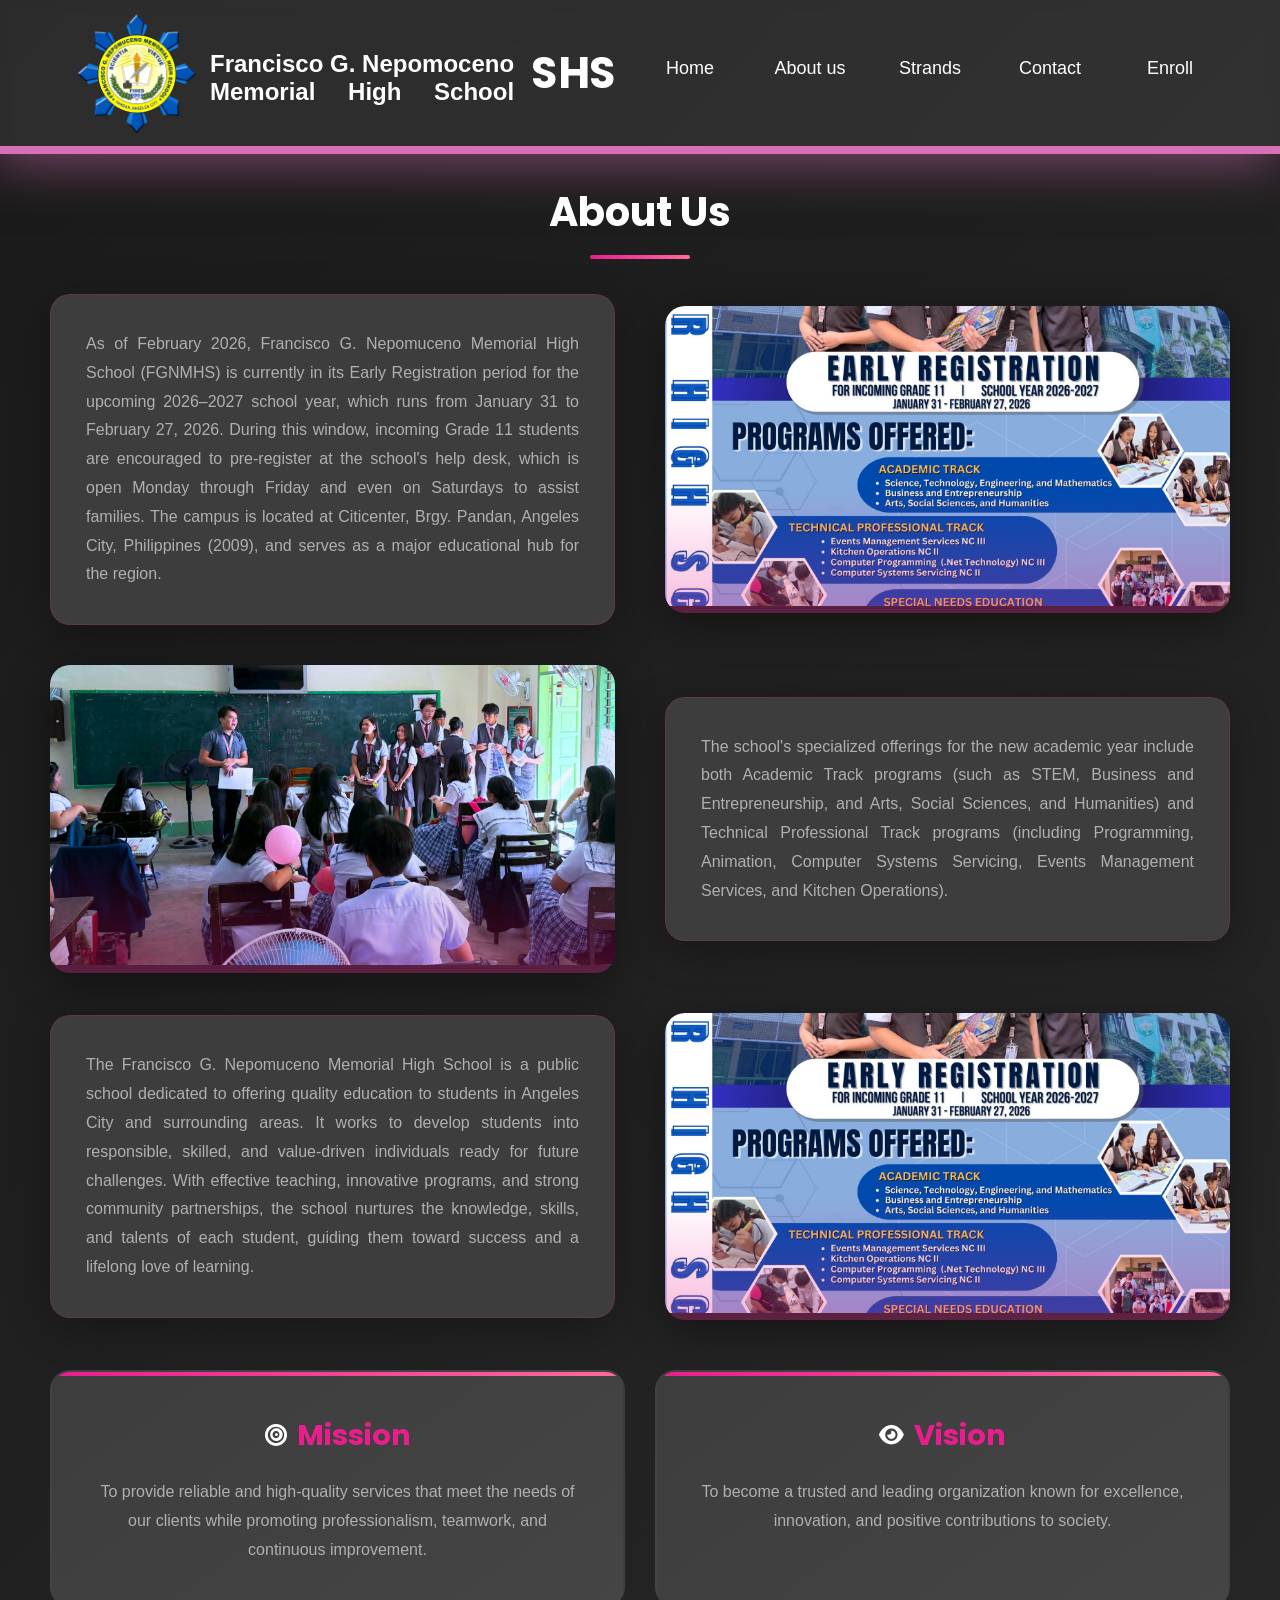
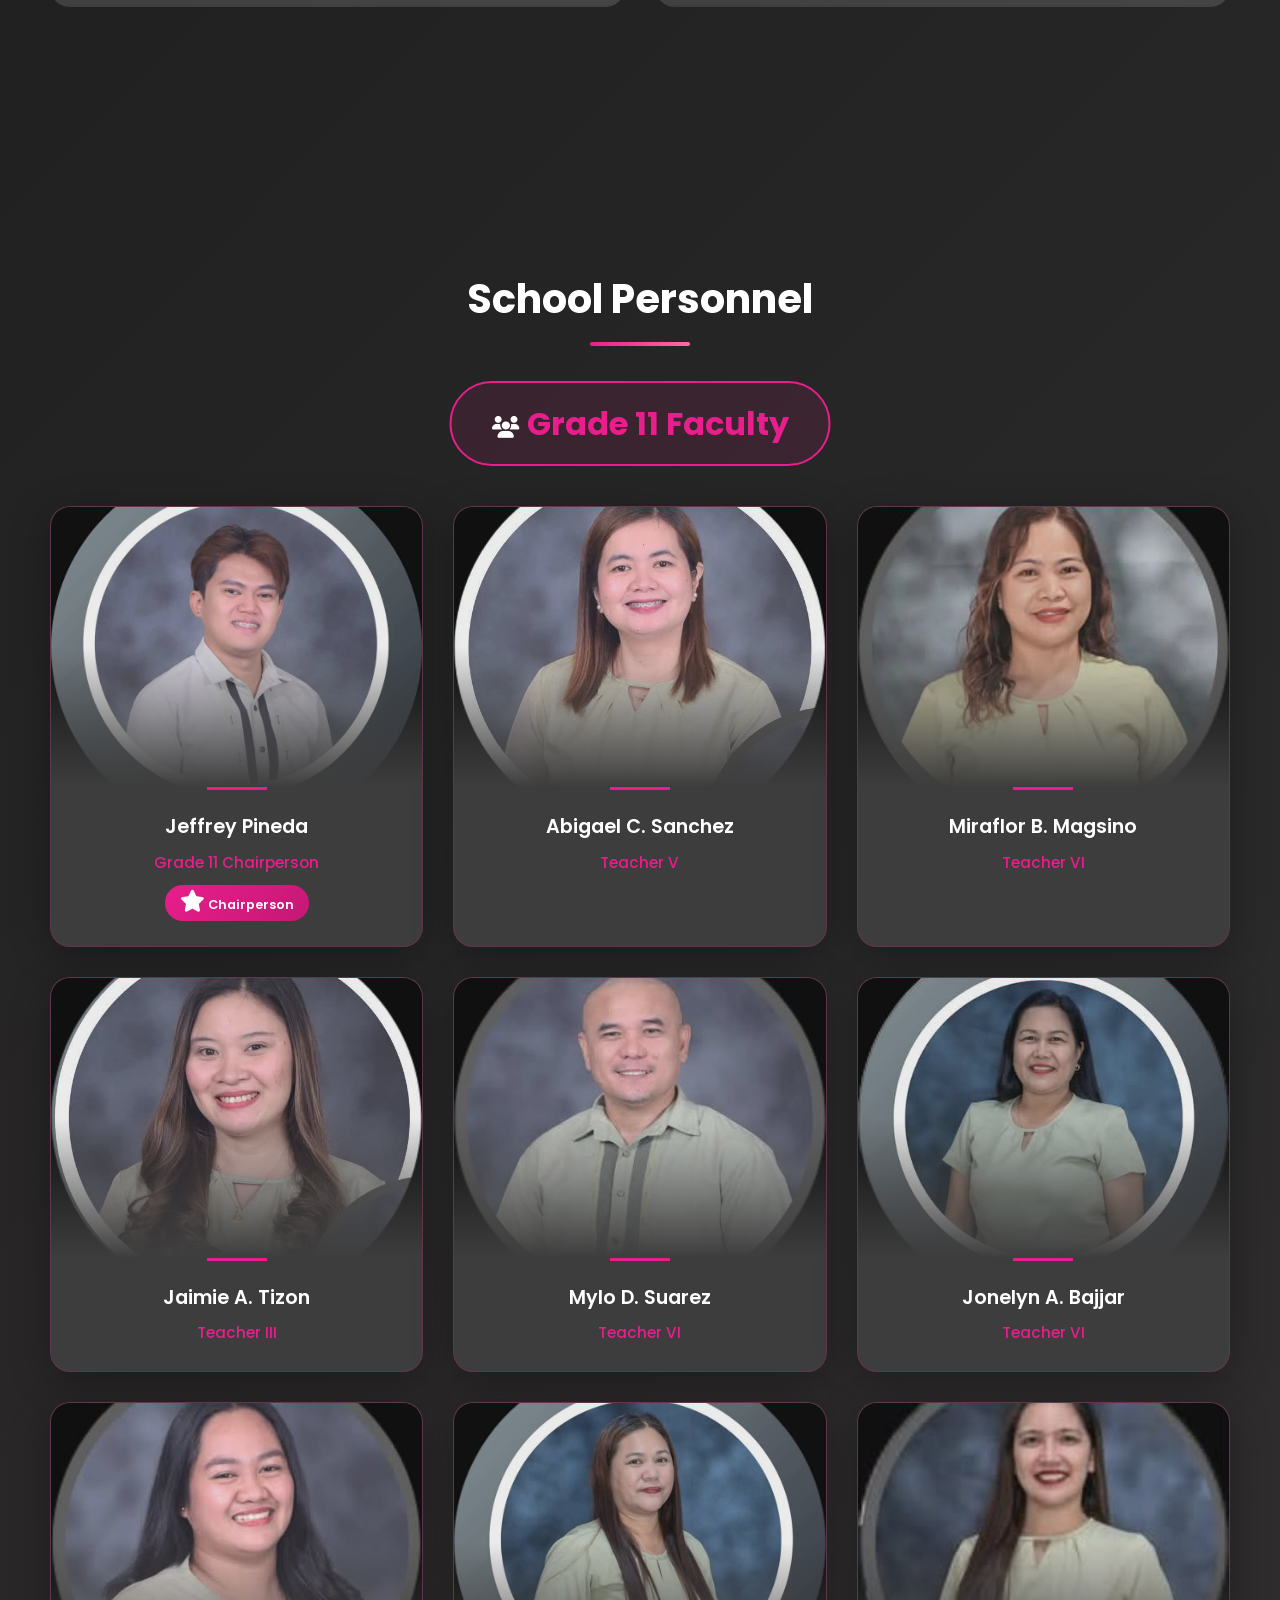
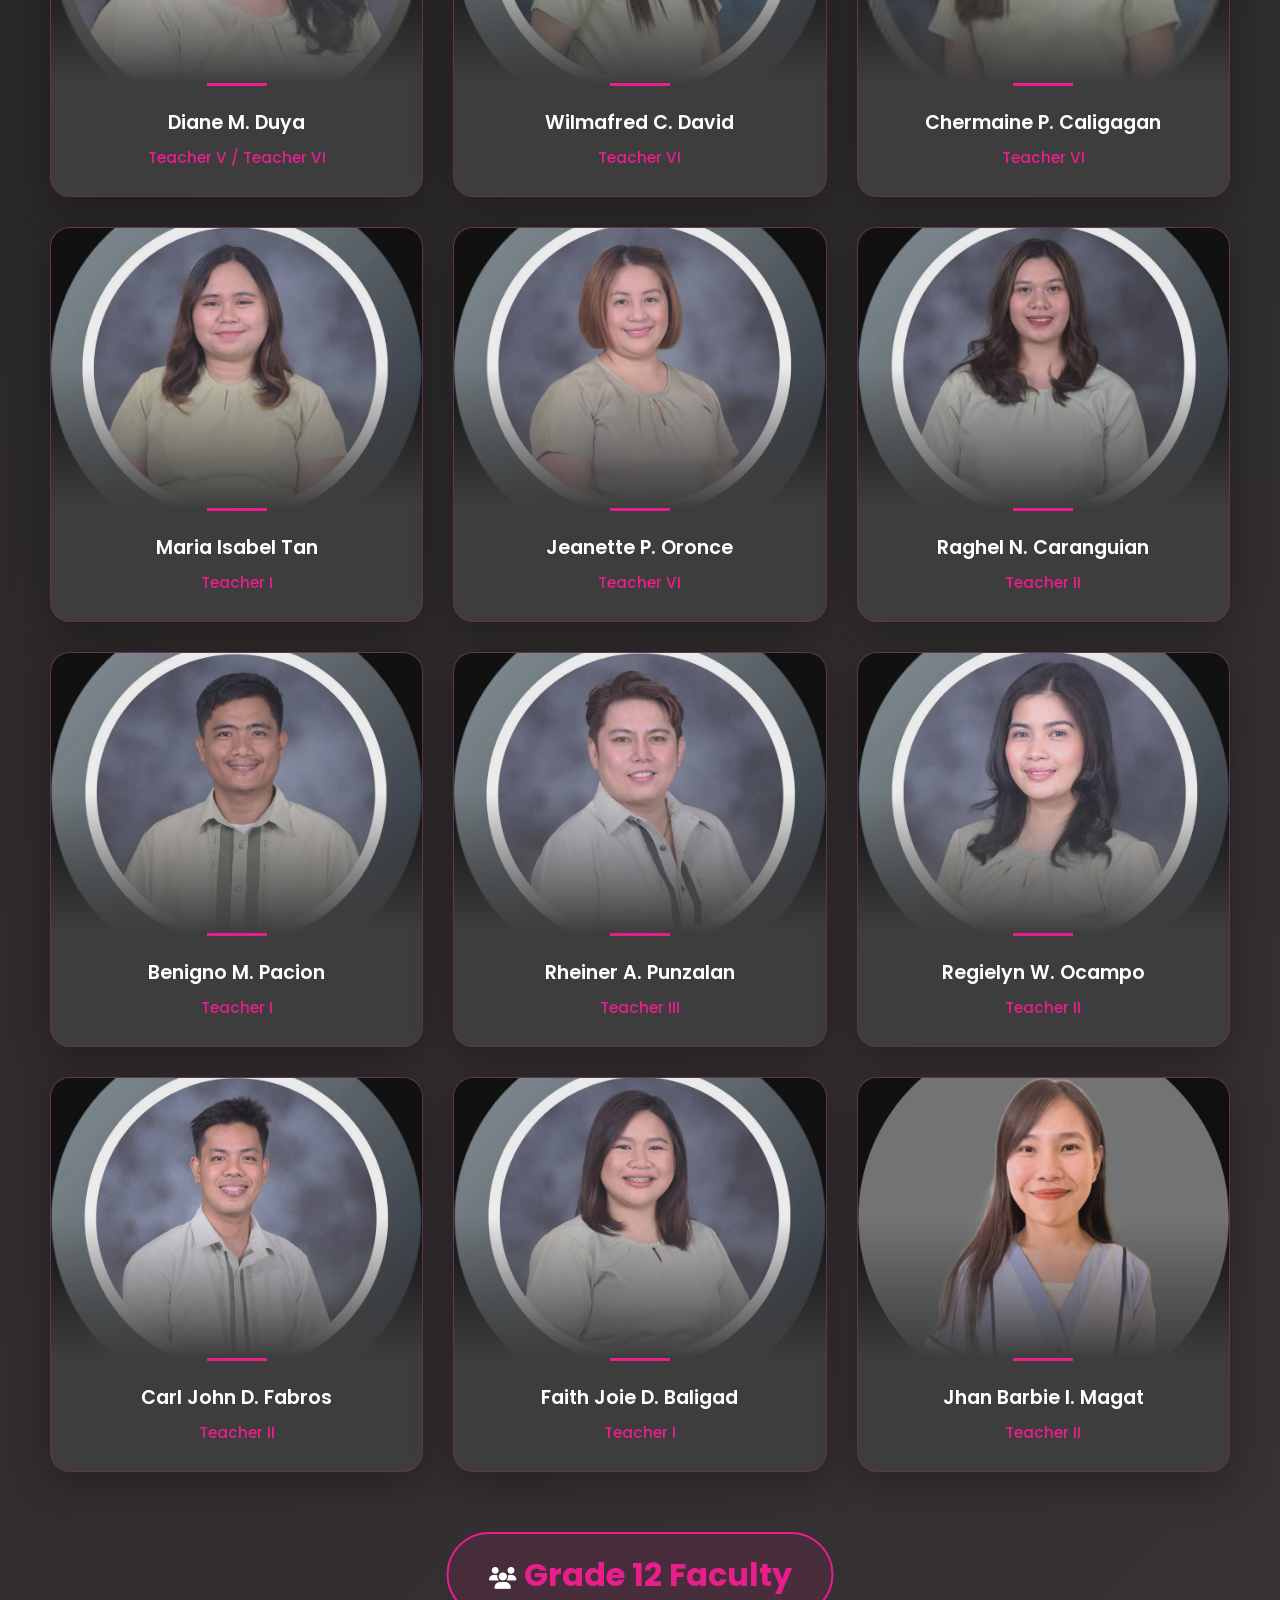
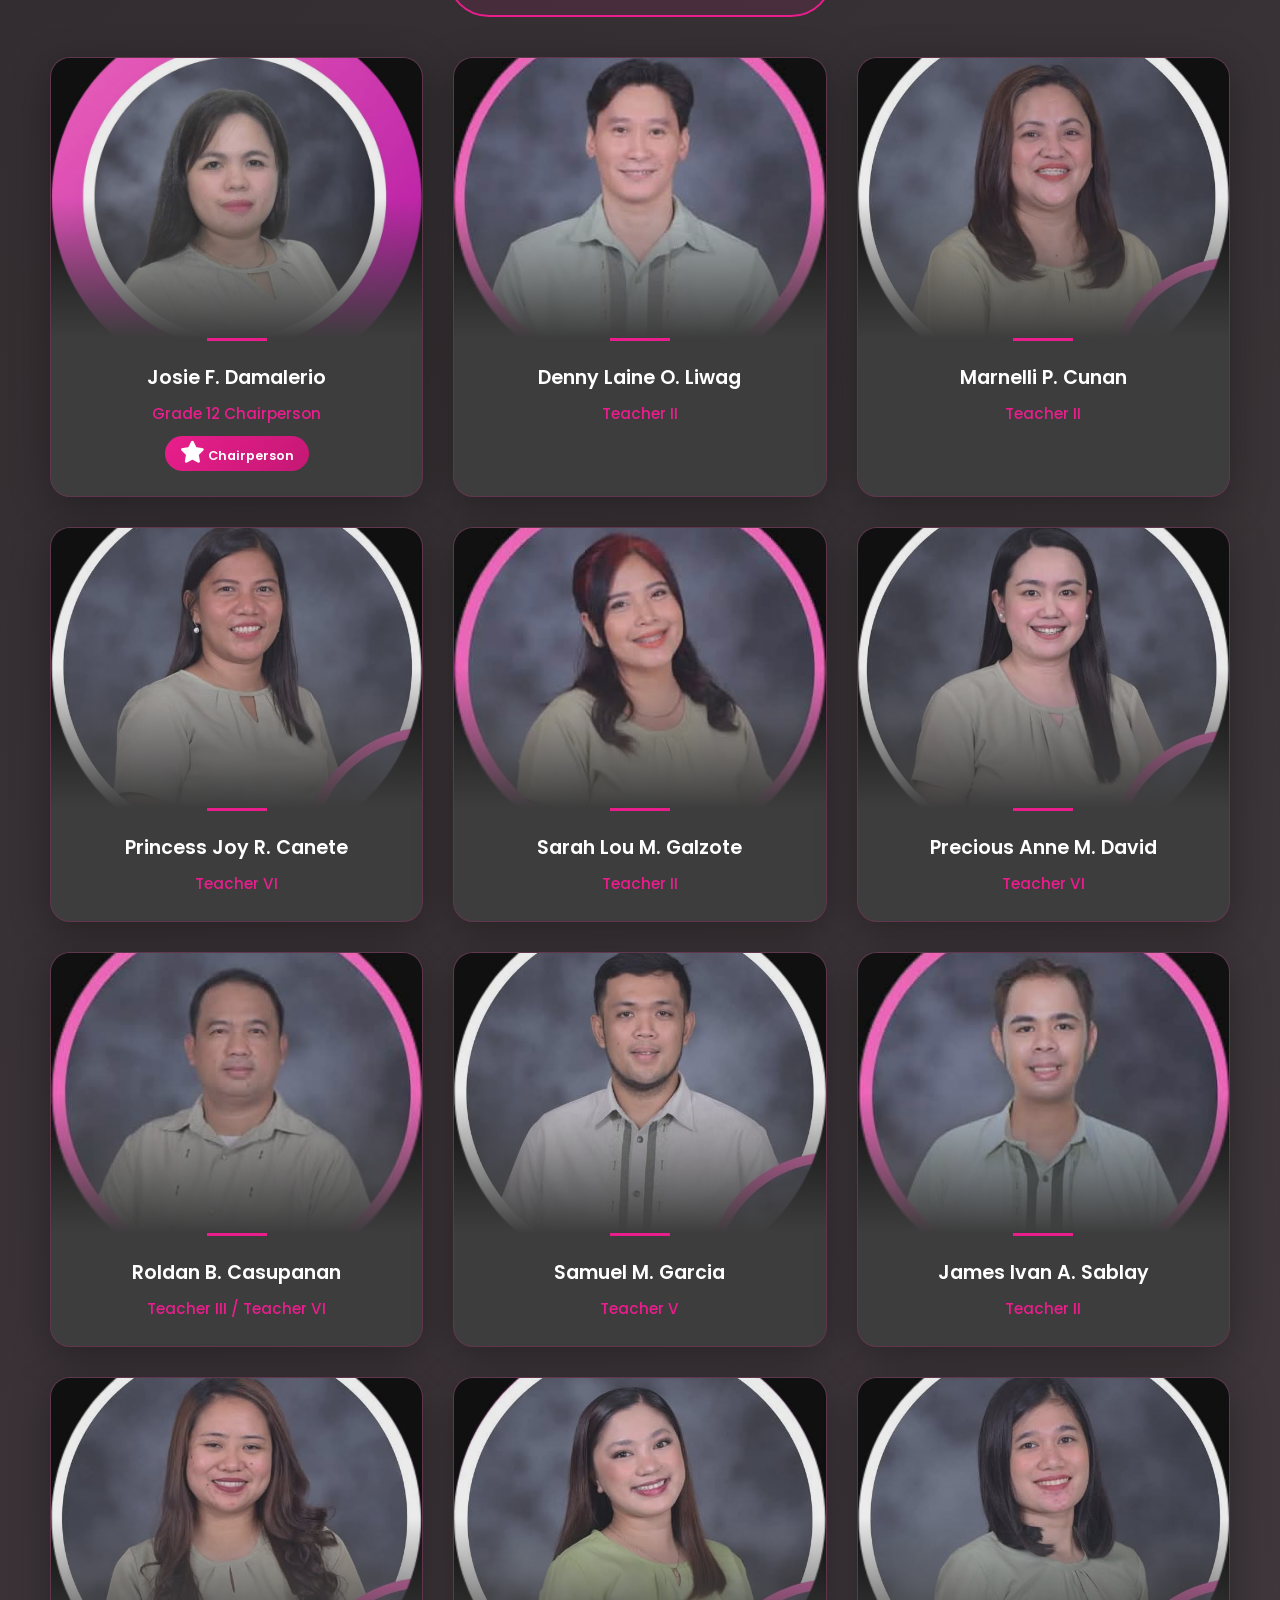
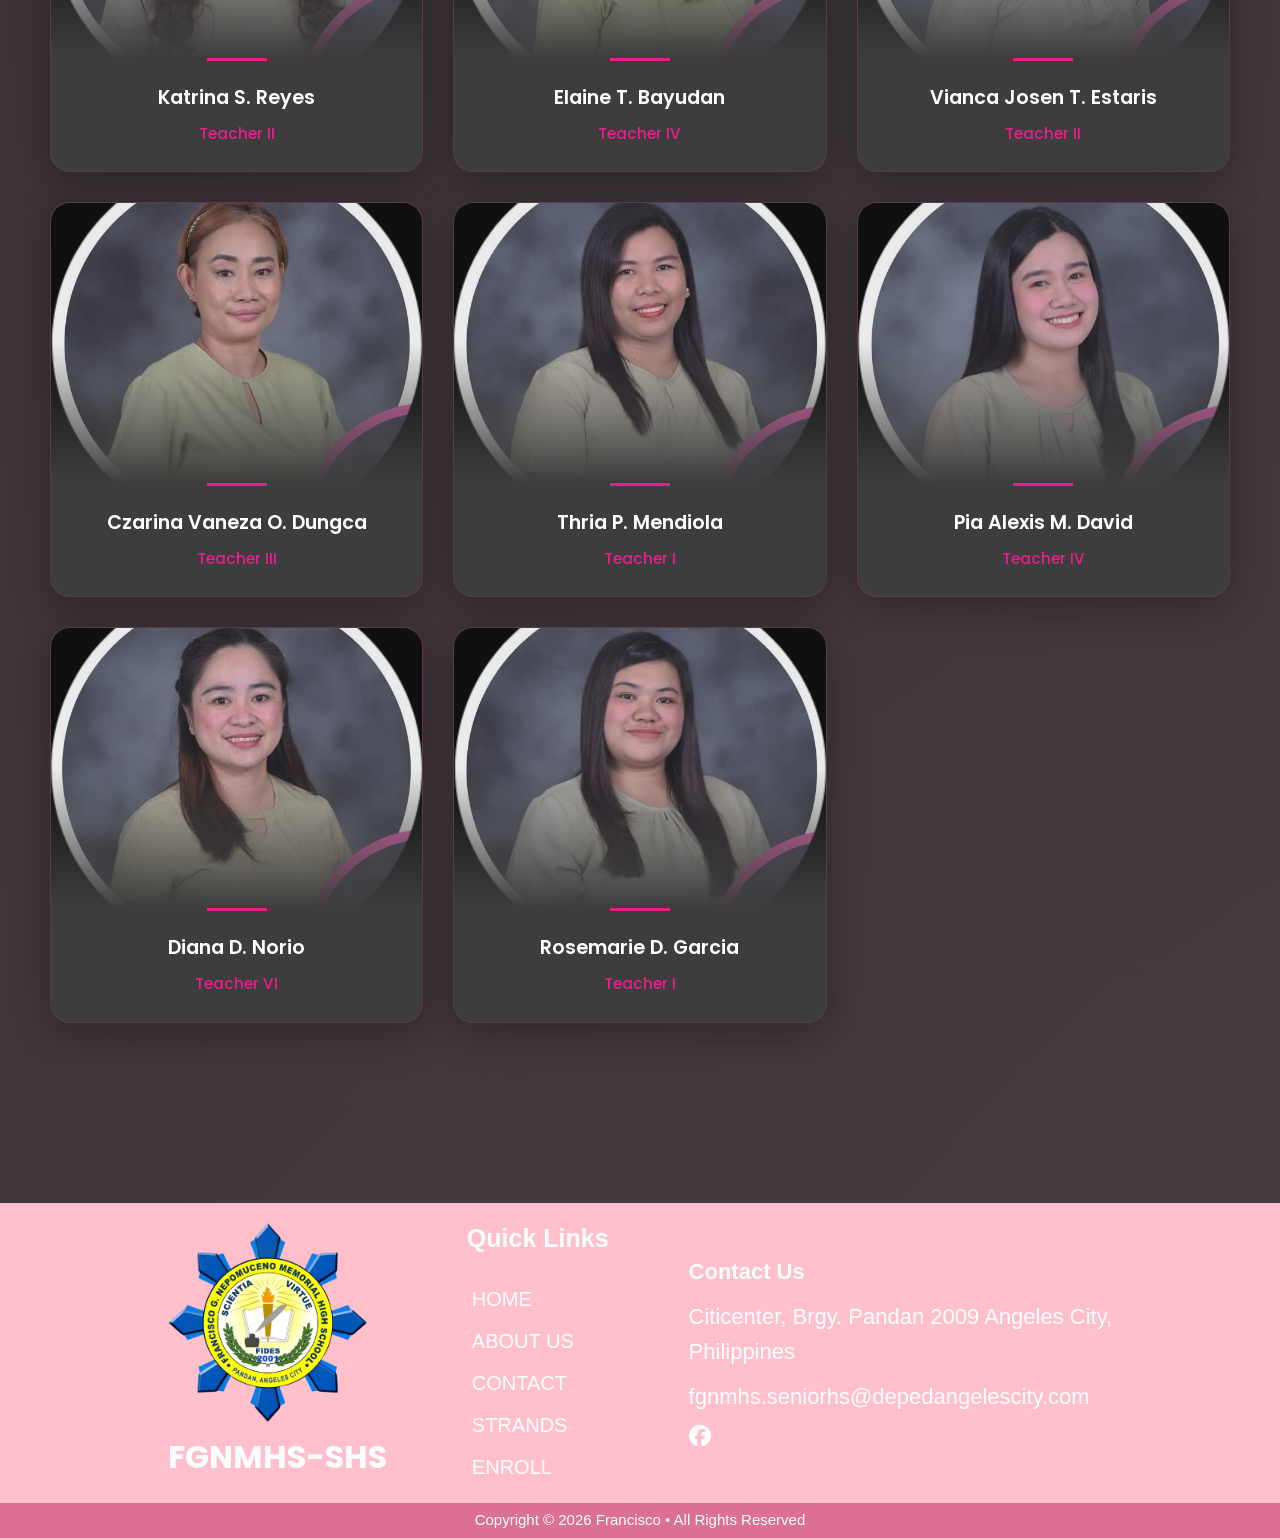
<file: nav, branch/about_us.html>
<!DOCTYPE html>
<html lang="en">
<head>
    <meta charset="UTF-8">
    <meta name="viewport" content="width=device-width, initial-scale=1.0">
    <title>About Us - Francisco G. Nepomuceno Memorial High School</title>
    <link href="https://fonts.googleapis.com/css2?family=Poppins:wght@300;400;500;600;700&display=swap" rel="stylesheet">
    <link rel="stylesheet" href="https://cdnjs.cloudflare.com/ajax/libs/font-awesome/6.4.0/css/all.min.css">
    <style>
        :root {
            --primary-pink: #E91E8C;
            --dark-pink: #C41874;
            --light-pink: #FF6B9D;
            --dark-bg: #2D2D2D;
            --darker-bg: #1A1A1A;
            --card-bg: #3D3D3D;
            --text-white: #FFFFFF;
            --text-gray: #B0B0B0;
            --accent-glow: rgba(233, 30, 140, 0.3);
        }

        * {
            margin: 0;
            padding: 0;
            box-sizing: border-box;
        }

        body {
            font-family: 'Poppins', sans-serif;
            background: linear-gradient(135deg, var(--darker-bg) 0%, var(--dark-bg) 50%, #3D3D3D 100%);
            color: var(--text-white);
            min-height: 100vh;
            line-height: 1.6;
        }

        /*nav bar*/

#logo{
    position: relative;
    height: 120px;
    top:10px;
    left: 60px;
    margin: 17px;
    z-index: 100;
}

a{
    color:white;
    text-decoration: none;
}

nav{
    justify-content: space-between;
    z-index: 100;
    align-items: center;
    position: fixed;
    top: -10px;
    display: flex;
    height: 164px;
    width: 100%;
    background-color: rgba(128, 128, 128, 0.179);
    backdrop-filter: blur(5px);
    border-bottom: 8px solid rgb(216, 112, 183);
    box-shadow: -5px 7px 50px rgba(216, 112, 183, 0.534) ;
    transition: backdrop-filter ease-in-out 0.3s ,background-color ease-in-out 0.5s ,transform ease-in-out 0.3s, top 0.3s ease-in-out, box-shadow ease-in-out 0.5s;
}

nav:hover{
    background-color: rgba(128, 128, 128, 0.688);
    backdrop-filter: blur(10px);
    transform: scale(1.01);
    top: 0px;
    box-shadow: -5px 30px 50px rgb(216, 112, 183) ;
}

#school{
    color: rgb(255, 255, 255);
    text-align: justify;
    text-align-last: justify;
    font-family: Arial, Helvetica, sans-serif;
    font-size: x-large;
    position: absolute;
    top: 60px;
    left: 210px;
    line-height: normal;
}

nav h1{
    position: absolute;
    scale: 1.8;
    top: 65px;
    left: 550px;
}

#choices ul{
  width: 800px;
  height: 50px;
  display: flex;
  list-style-type: none;
  padding:0;                
  margin-right: -50px;          
  align-items: center;       
  justify-content: center;   
  gap: 10px;     
  float: right;            
}

#choices ul li{
    position: relative;
    align-items: center;
    display: flex;
    justify-content: center;
    height: 50%;
    width: 110px;
    padding: 10px 15px;
    font-size: 18px;
    font-family:Arial, Helvetica, sans-serif ;
    color: white;
    transition: transform 0.3s ease-in-out;
    cursor: pointer;
}

#choices ul li:hover{
    transform: scale(1.1);
}

#choices ul li::after{
    content: "";
    position: absolute;
    bottom: 0px;
    height: 3px;
    width: 100%;
    left: 0;
    background-color: rgb(216, 112, 183);
    transition: 0.3s;
    transition-timing-function: easy-in-out;
    transform: scaleX(0)
}
#choices ul li:hover::after
{
    transform: scaleX(1)}

    
        /* Main Content */
        .container {
            max-width: 1400px;
            margin: 0 auto;
            padding: 60px 50px;
        }

        /* Section Styling */
        .section {
            margin-bottom: 80px;
            margin-top: 120px;
        }

        .section-title {
            text-align: center;
            font-size: 2.5rem;
            margin-bottom: 50px;
            position: relative;
            display: inline-block;
            width: 100%;
        }

        .section-title::after {
            content: '';
            position: absolute;
            bottom: -15px;
            left: 50%;
            transform: translateX(-50%);
            width: 100px;
            height: 4px;
            background: linear-gradient(90deg, var(--primary-pink), var(--light-pink));
            border-radius: 2px;
        }

        /* About Content */
        .about-content {
            display: grid;
            grid-template-columns: 1fr 1fr;
            gap: 50px;
            align-items: center;
            margin-bottom: 40px;
        }

        .about-text {
            background: var(--card-bg);
            padding: 35px;
            border-radius: 20px;
            box-shadow: 0 10px 40px rgba(0, 0, 0, 0.3);
            border: 1px solid rgba(233, 30, 140, 0.2);
            transition: transform 0.3s ease, box-shadow 0.3s ease;
        }

        .about-text:hover {
            transform: translateY(-5px);
            box-shadow: 0 15px 50px rgba(233, 30, 140, 0.2);
        }

        .about-text p {
            color: var(--text-gray);
            font-size: 1rem;
            line-height: 1.8;
            text-align: justify;
        }

        .about-image {
            position: relative;
            overflow: hidden;
            border-radius: 20px;
            box-shadow: 0 10px 40px rgba(0, 0, 0, 0.4);
        }

        .about-image img {
            width: 100%;
            height: 300px;
            object-fit: cover;
            transition: transform 0.5s ease;
        }

        .about-image:hover img {
            transform: scale(1.05);
        }

        .about-image::after {
            content: '';
            position: absolute;
            top: 0;
            left: 0;
            right: 0;
            bottom: 0;
            background: linear-gradient(to bottom, transparent 60%, rgba(233, 30, 140, 0.3));
            pointer-events: none;
        }

        /* Mission & Vision Cards */
        .mission-vision {
            display: grid;
            grid-template-columns: 1fr 1fr;
            gap: 30px;
            margin-top: 50px;
        }

        .mv-card {
            background: linear-gradient(145deg, var(--card-bg), #454545);
            padding: 40px;
            border-radius: 20px;
            text-align: center;
            border: 2px solid transparent;
            transition: all 0.4s ease;
            position: relative;
            overflow: hidden;
        }

        .mv-card::before {
            content: '';
            position: absolute;
            top: 0;
            left: 0;
            width: 100%;
            height: 4px;
            background: linear-gradient(90deg, var(--primary-pink), var(--light-pink));
        }

        .mv-card:hover {
            border-color: var(--primary-pink);
            transform: translateY(-10px);
            box-shadow: 0 20px 60px var(--accent-glow);
        }

        .mv-card h3 {
            font-size: 1.8rem;
            color: var(--primary-pink);
            margin-bottom: 20px;
            display: flex;
            align-items: center;
            justify-content: center;
            gap: 10px;
        }

        .mv-card p {
            color: var(--text-gray);
            font-size: 1rem;
            line-height: 1.8;
        }

        /* School Personnel Section */
        .personnel-section {
            background: linear-gradient(180deg, transparent 0%, rgba(233, 30, 140, 0.05) 100%);
            padding: 60px 0;
        }

        .grade-section {
            margin-bottom: 60px;
        }

        .grade-title {
            text-align: center;
            font-size: 2rem;
            color: var(--primary-pink);
            margin-bottom: 40px;
            padding: 15px 40px;
            background: rgba(233, 30, 140, 0.1);
            border-radius: 50px;
            display: inline-block;
            left: 50%;
            transform: translateX(-50%);
            position: relative;
            border: 2px solid var(--primary-pink);
        }

        .personnel-grid {
            display: grid;
            grid-template-columns: repeat(auto-fill, minmax(280px, 1fr));
            gap: 30px;
        }

        .personnel-card {
            background: var(--card-bg);
            border-radius: 20px;
            overflow: hidden;
            box-shadow: 0 10px 40px rgba(0, 0, 0, 0.3);
            transition: all 0.4s ease;
            border: 1px solid rgba(233, 30, 140, 0.2);
        }

        .personnel-card:hover {
            transform: translateY(-10px) scale(1.02);
            box-shadow: 0 20px 60px var(--accent-glow);
            border-color: var(--primary-pink);
        }

        .personnel-image {
            position: relative;
            overflow: hidden;
            height: 280px;
        }

        .personnel-image img {
            width: 100%;
            height: 100%;
            object-fit: cover;
            transition: transform 0.5s ease;
        }

        .personnel-card:hover .personnel-image img {
            transform: scale(1.1);
        }

        .personnel-image::after {
            content: '';
            position: absolute;
            bottom: 0;
            left: 0;
            right: 0;
            height: 50%;
            background: linear-gradient(to top, var(--card-bg), transparent);
        }

        .personnel-info {
            padding: 25px;
            text-align: center;
            position: relative;
        }

        .personnel-info::before {
            content: '';
            position: absolute;
            top: 0;
            left: 50%;
            transform: translateX(-50%);
            width: 60px;
            height: 3px;
            background: var(--primary-pink);
        }

        .personnel-name {
            font-size: 1.2rem;
            font-weight: 600;
            margin-bottom: 8px;
            color: var(--text-white);
        }

        .personnel-position {
            font-size: 0.95rem;
            color: var(--primary-pink);
            font-weight: 500;
        }

        .chairperson-badge {
            display: inline-block;
            background: linear-gradient(135deg, var(--primary-pink), var(--dark-pink));
            color: white;
            padding: 5px 15px;
            border-radius: 20px;
            font-size: 0.8rem;
            margin-top: 10px;
            font-weight: 600;
        }

/*footer*/

#QL a{
    font-size: 20px;
    padding: 5px;
    font-family: Arial, Helvetica, sans-serif;
    color: white;
} 

#QL H3{
    font-size: 25px;
    padding-bottom: 20px;
    font-family: Arial, Helvetica, sans-serif;
    color: white;
}

#CU h3, i, p{
    font-size: 22px;
    color: white;
    font-family: Arial, Helvetica, sans-serif;
}

#CU{
    display:flex;
    flex-direction: column;
    gap:10px;
}

#bottom_header{
    background-color: pink;
    width: 100%;
    height: 300px;
    position: relative;
    top: 0px;
    display: flex;
    align-items:center ;
    justify-content: center ;
    gap: 80px;
}

#bottom_header img{
    width: 200px;
}

#QL{
    display: flex;
    flex-direction: column;
}

#end{
    display: flex;
    position: relative;
    top:0px;
    align-items: center;
    justify-content: center;
    background-color: palevioletred;
    height: 35px;
}

#end p{
     font-size:15px ;
}

        /* Scroll Animation */
        .fade-in {
            opacity: 0;
            transform: translateY(30px);
            transition: opacity 0.6s ease, transform 0.6s ease;
        }

        .fade-in.visible {
            opacity: 1;
            transform: translateY(0);
        }

        /* Responsive */
        @media (max-width: 1024px) {
            .about-content {
                grid-template-columns: 1fr;
            }
            
            .mission-vision {
                grid-template-columns: 1fr;
            }
            
            .footer-content {
                grid-template-columns: 1fr 1fr;
            }
        }

        @media (max-width: 768px) {
            nav {
                padding: 15px 20px;
            }
            
            .nav-links {
                display: none;
            }
            
            .container {
                padding: 40px 20px;
            }
            
            .hero-banner h1 {
                font-size: 1.8rem;
            }
            
            .section-title {
                font-size: 1.8rem;
            }
            
            .personnel-grid {
                grid-template-columns: 1fr;
            }
            
            .footer-content {
                grid-template-columns: 1fr;
                text-align: center;
            }
        }
    </style>
</head>
<body>
    <!-- Navigation -->
    <nav id="navbar">
       <div>
      <a href="mainpage.html">
        <img id="logo" src="img-video/logo.png" alt="logo">
        <h2 id="school">Francisco G. Nepomoceno<br>Memorial High School</h2>
        <h1>SHS</h1>
       </div>
       </a>
        <div id="choices">
         <ul>
            <li><a href="mainpage.html">Home</a></li>
            <li><a href="about_us.html">About us</a></li>
            <li><a href="STRANDS.HTML">Strands</a></li>
            <li><a href="contacts.html">Contact</a></li>
            <li><a href="enrollment.html">Enroll</a></li>
         </ul>
        </div>
       </nav>

    <!-- About Us Section -->
    <section class="section" id="about">
        <div class="container">
            <h2 class="section-title fade-in">About Us</h2>
            
            <div class="about-content fade-in">
                <div class="about-text">
                    <p>
                        As of February 2026, Francisco G. Nepomuceno Memorial High School (FGNMHS) is currently in its Early Registration period for the upcoming 2026–2027 school year, which runs from January 31 to February 27, 2026. During this window, incoming Grade 11 students are encouraged to pre-register at the school's help desk, which is open Monday through Friday and even on Saturdays to assist families. The campus is located at Citicenter, Brgy. Pandan, Angeles City, Philippines (2009), and serves as a major educational hub for the region.
                    </p>
                </div>
                <div class="about-image">
                    <img src="images/thirdimg.jpg" alt="School Campus">
                </div>
            </div>

            <div class="about-content fade-in">
                <div class="about-image">
                    <img src="images/first img.jpg" alt="School Activities">
                </div>
                <div class="about-text">
                    <p>
                        The school's specialized offerings for the new academic year include both Academic Track programs (such as STEM, Business and Entrepreneurship, and Arts, Social Sciences, and Humanities) and Technical Professional Track programs (including Programming, Animation, Computer Systems Servicing, Events Management Services, and Kitchen Operations).
                    </p>
                </div>
            </div>

            <div class="about-content fade-in">
                <div class="about-text">
                    <p>
                        The Francisco G. Nepomuceno Memorial High School is a public school dedicated to offering quality education to students in Angeles City and surrounding areas. It works to develop students into responsible, skilled, and value-driven individuals ready for future challenges. With effective teaching, innovative programs, and strong community partnerships, the school nurtures the knowledge, skills, and talents of each student, guiding them toward success and a lifelong love of learning.
                    </p>
                </div>
                <div class="about-image">
                    <img src="images/thirdimg.jpg" alt="School Building">
                </div>
            </div>

            <!-- Mission & Vision -->
            <div class="mission-vision fade-in">
                <div class="mv-card">
                    <h3><i class="fas fa-bullseye"></i> Mission</h3>
                    <p>To provide reliable and high-quality services that meet the needs of our clients while promoting professionalism, teamwork, and continuous improvement.</p>
                </div>
                <div class="mv-card">
                    <h3><i class="fas fa-eye"></i> Vision</h3>
                    <p>To become a trusted and leading organization known for excellence, innovation, and positive contributions to society.</p>
                </div>
            </div>
        </div>
    </section>

    <!-- School Personnel Section -->
    <section class="personnel-section" id="personnel">
        <div class="container">
            <h2 class="section-title fade-in">School Personnel</h2>
            
            <!-- Grade 11 -->
            <div class="grade-section fade-in">
                <h3 class="grade-title"><i class="fas fa-users"></i> Grade 11 Faculty</h3>
                <div class="personnel-grid">
                    <div class="personnel-card">
                        <div class="personnel-image">
                            <img src="images/sirjeff.jpg" alt="Jeffrey Pineda">
                        </div>
                        <div class="personnel-info">
                            <div class="personnel-name">Jeffrey Pineda</div>
                            <div class="personnel-position">Grade 11 Chairperson</div>
                            <span class="chairperson-badge"><i class="fas fa-star"></i> Chairperson</span>
                        </div>
                    </div>

                    <div class="personnel-card">
                        <div class="personnel-image">
                            <img src="images/maamabi.jpg" alt="Abigael C. Sanchez">
                        </div>
                        <div class="personnel-info">
                            <div class="personnel-name">Abigael C. Sanchez</div>
                            <div class="personnel-position">Teacher V</div>
                        </div>
                    </div>

                    <div class="personnel-card">
                        <div class="personnel-image">
                            <img src="images/mamtree.jpg" alt="Miraflor B. Magsino">
                        </div>
                        <div class="personnel-info">
                            <div class="personnel-name">Miraflor B. Magsino</div>
                            <div class="personnel-position">Teacher VI</div>
                        </div>
                    </div>

                    <div class="personnel-card">
                        <div class="personnel-image">
                            <img src="images/maampor.jpg" alt="Jaimie A. Tizon">
                        </div>
                        <div class="personnel-info">
                            <div class="personnel-name">Jaimie A. Tizon</div>
                            <div class="personnel-position">Teacher III</div>
                        </div>
                    </div>

                    <div class="personnel-card">
                        <div class="personnel-image">
                            <img src="images/sirmylo.jpg" alt="Mylo D. Suarez">
                        </div>
                        <div class="personnel-info">
                            <div class="personnel-name">Mylo D. Suarez</div>
                            <div class="personnel-position">Teacher VI</div>
                        </div>
                    </div>

                    <div class="personnel-card">
                        <div class="personnel-image">
                            <img src="images/maamjony.jpg" alt="Jonelyn A. Bajjar">
                        </div>
                        <div class="personnel-info">
                            <div class="personnel-name">Jonelyn A. Bajjar</div>
                            <div class="personnel-position">Teacher VI</div>
                        </div>
                    </div>

                    <div class="personnel-card">
                        <div class="personnel-image">
                            <img src="images/Maamduya.jpg" alt="Diane M. Duya">
                        </div>
                        <div class="personnel-info">
                            <div class="personnel-name">Diane M. Duya</div>
                            <div class="personnel-position">Teacher V / Teacher VI</div>
                        </div>
                    </div>

                    <div class="personnel-card">
                        <div class="personnel-image">
                            <img src="images/maamh.jpg" alt="Wilmafred C. David">
                        </div>
                        <div class="personnel-info">
                            <div class="personnel-name">Wilmafred C. David</div>
                            <div class="personnel-position">Teacher VI</div>
                        </div>
                    </div>

                    <div class="personnel-card">
                        <div class="personnel-image">
                            <img src="images/maamche.jpg" alt="Chermaine P. Caligagan">
                        </div>
                        <div class="personnel-info">
                            <div class="personnel-name">Chermaine P. Caligagan</div>
                            <div class="personnel-position">Teacher VI</div>
                        </div>
                    </div>

                    <div class="personnel-card">
                        <div class="personnel-image">
                            <img src="images/mamsned.jpg" alt="Maria Isabel Tan">
                        </div>
                        <div class="personnel-info">
                            <div class="personnel-name">Maria Isabel Tan</div>
                            <div class="personnel-position">Teacher I</div>
                        </div>
                    </div>

                    <div class="personnel-card">
                        <div class="personnel-image">
                            <img src="images/maamoronce.jpg" alt="Jeanette P. Oronce">
                        </div>
                        <div class="personnel-info">
                            <div class="personnel-name">Jeanette P. Oronce</div>
                            <div class="personnel-position">Teacher VI</div>
                        </div>
                    </div>

                    <div class="personnel-card">
                        <div class="personnel-image">
                            <img src="images/maamraghel.jpg" alt="Raghel N. Caranguian">
                        </div>
                        <div class="personnel-info">
                            <div class="personnel-name">Raghel N. Caranguian</div>
                            <div class="personnel-position">Teacher II</div>
                        </div>
                    </div>

                    <div class="personnel-card">
                        <div class="personnel-image">
                            <img src="images/sirben.jpg" alt="Benigno M. Pacion">
                        </div>
                        <div class="personnel-info">
                            <div class="personnel-name">Benigno M. Pacion</div>
                            <div class="personnel-position">Teacher I</div>
                        </div>
                    </div>

                    <div class="personnel-card">
                        <div class="personnel-image">
                            <img src="images/sirreign.jpg" alt="Rheiner A. Punzalan">
                        </div>
                        <div class="personnel-info">
                            <div class="personnel-name">Rheiner A. Punzalan</div>
                            <div class="personnel-position">Teacher III</div>
                        </div>
                    </div>

                    <div class="personnel-card">
                        <div class="personnel-image">
                            <img src="images/maamregs.jpg" alt="Regielyn W. Ocampo">
                        </div>
                        <div class="personnel-info">
                            <div class="personnel-name">Regielyn W. Ocampo</div>
                            <div class="personnel-position">Teacher II</div>
                        </div>
                    </div>

                    <div class="personnel-card">
                        <div class="personnel-image">
                            <img src="images/sircarl.jpg" alt="Carl John D. Fabros">
                        </div>
                        <div class="personnel-info">
                            <div class="personnel-name">Carl John D. Fabros</div>
                            <div class="personnel-position">Teacher II</div>
                        </div>
                    </div>

                    <div class="personnel-card">
                        <div class="personnel-image">
                            <img src="images/maaml.jpg" alt="Faith Joie D. Baligad">
                        </div>
                        <div class="personnel-info">
                            <div class="personnel-name">Faith Joie D. Baligad</div>
                            <div class="personnel-position">Teacher I</div>
                        </div>
                    </div>

                    <div class="personnel-card">
                        <div class="personnel-image">
                            <img src="images/maambarbs.jpg" alt="Jhan Barbie I. Magat">
                        </div>
                        <div class="personnel-info">
                            <div class="personnel-name">Jhan Barbie I. Magat</div>
                            <div class="personnel-position">Teacher II</div>
                        </div>
                    </div>
                </div>
            </div>

            <!-- Grade 12 -->
            <div class="grade-section fade-in">
                <h3 class="grade-title"><i class="fas fa-users"></i> Grade 12 Faculty</h3>
                <div class="personnel-grid">
                    <div class="personnel-card">
                        <div class="personnel-image">
                            <img src="images/three.jpg" alt="Josie F. Damalerio">
                        </div>
                        <div class="personnel-info">
                            <div class="personnel-name">Josie F. Damalerio</div>
                            <div class="personnel-position">Grade 12 Chairperson</div>
                            <span class="chairperson-badge"><i class="fas fa-star"></i> Chairperson</span>
                        </div>
                    </div>

                    <div class="personnel-card">
                        <div class="personnel-image">
                            <img src="images/two.jpg" alt="Denny Laine O. Liwag">
                        </div>
                        <div class="personnel-info">
                            <div class="personnel-name">Denny Laine O. Liwag</div>
                            <div class="personnel-position">Teacher II</div>
                        </div>
                    </div>

                    <div class="personnel-card">
                        <div class="personnel-image">
                            <img src="images/one.jpg" alt="Marnelli P. Cunan">
                        </div>
                        <div class="personnel-info">
                            <div class="personnel-name">Marnelli P. Cunan</div>
                            <div class="personnel-position">Teacher II</div>
                        </div>
                    </div>

                    <div class="personnel-card">
                        <div class="personnel-image">
                            <img src="images/four.jpg" alt="Princess Joy R. Canete">
                        </div>
                        <div class="personnel-info">
                            <div class="personnel-name">Princess Joy R. Canete</div>
                            <div class="personnel-position">Teacher VI</div>
                        </div>
                    </div>

                    <div class="personnel-card">
                        <div class="personnel-image">
                            <img src="images/five.jpg" alt="Sarah Lou M. Galzote">
                        </div>
                        <div class="personnel-info">
                            <div class="personnel-name">Sarah Lou M. Galzote</div>
                            <div class="personnel-position">Teacher II</div>
                        </div>
                    </div>

                    <div class="personnel-card">
                        <div class="personnel-image">
                            <img src="images/six.jpg" alt="Precious Anne M. David">
                        </div>
                        <div class="personnel-info">
                            <div class="personnel-name">Precious Anne M. David</div>
                            <div class="personnel-position">Teacher VI</div>
                        </div>
                    </div>

                    <div class="personnel-card">
                        <div class="personnel-image">
                            <img src="images/seven.jpg" alt="Roldan B. Casupanan">
                        </div>
                        <div class="personnel-info">
                            <div class="personnel-name">Roldan B. Casupanan</div>
                            <div class="personnel-position">Teacher III / Teacher VI</div>
                        </div>
                    </div>

                    <div class="personnel-card">
                        <div class="personnel-image">
                            <img src="images/eight.jpg" alt="Samuel M. Garcia">
                        </div>
                        <div class="personnel-info">
                            <div class="personnel-name">Samuel M. Garcia</div>
                            <div class="personnel-position">Teacher V</div>
                        </div>
                    </div>

                    <div class="personnel-card">
                        <div class="personnel-image">
                            <img src="images/nine.jpg" alt="James Ivan A. Sablay">
                        </div>
                        <div class="personnel-info">
                            <div class="personnel-name">James Ivan A. Sablay</div>
                            <div class="personnel-position">Teacher II</div>
                        </div>
                    </div>

                    <div class="personnel-card">
                        <div class="personnel-image">
                            <img src="images/ten.jpg" alt="Katrina S. Reyes">
                        </div>
                        <div class="personnel-info">
                            <div class="personnel-name">Katrina S. Reyes</div>
                            <div class="personnel-position">Teacher II</div>
                        </div>
                    </div>

                    <div class="personnel-card">
                        <div class="personnel-image">
                            <img src="images/eleven.jpg" alt="Elaine T. Bayudan">
                        </div>
                        <div class="personnel-info">
                            <div class="personnel-name">Elaine T. Bayudan</div>
                            <div class="personnel-position">Teacher IV</div>
                        </div>
                    </div>

                    <div class="personnel-card">
                        <div class="personnel-image">
                            <img src="images/twelve.jpg" alt="Vianca Josen T. Estaris">
                        </div>
                        <div class="personnel-info">
                            <div class="personnel-name">Vianca Josen T. Estaris</div>
                            <div class="personnel-position">Teacher II</div>
                        </div>
                    </div>

                    <div class="personnel-card">
                        <div class="personnel-image">
                            <img src="images/thirteen.jpg" alt="Czarina Vaneza O. Dungca">
                        </div>
                        <div class="personnel-info">
                            <div class="personnel-name">Czarina Vaneza O. Dungca</div>
                            <div class="personnel-position">Teacher III</div>
                        </div>
                    </div>

                    <div class="personnel-card">
                        <div class="personnel-image">
                            <img src="images/fourteen.jpg" alt="Thria P. Mendiola">
                        </div>
                        <div class="personnel-info">
                            <div class="personnel-name">Thria P. Mendiola</div>
                            <div class="personnel-position">Teacher I</div>
                        </div>
                    </div>

                    <div class="personnel-card">
                        <div class="personnel-image">
                            <img src="images/fifteen.jpg" alt="Pia Alexis M. David">
                        </div>
                        <div class="personnel-info">
                            <div class="personnel-name">Pia Alexis M. David</div>
                            <div class="personnel-position">Teacher IV</div>
                        </div>
                    </div>

                    <div class="personnel-card">
                        <div class="personnel-image">
                            <img src="images/sixteen.jpg" alt="Diana D. Norio">
                        </div>
                        <div class="personnel-info">
                            <div class="personnel-name">Diana D. Norio</div>
                            <div class="personnel-position">Teacher VI</div>
                        </div>
                    </div>

                    <div class="personnel-card">
                        <div class="personnel-image">
                            <img src="images/seventeen.jpg" alt="Rosemarie D. Garcia">
                        </div>
                        <div class="personnel-info">
                            <div class="personnel-name">Rosemarie D. Garcia</div>
                            <div class="personnel-position">Teacher I</div>
                        </div>
                    </div>
                </div>
            </div>
        </div>
    </section>

<footer>
<div id="bottom_header">
  <Div>
  <img src="img-video/logo.png">
  <H1>FGNMHS-SHS</H1>
  </Div>

  <div id="QL">
    <H3>Quick Links</h3>
    <a href="mainpage.html">HOME</a>
    <a href="about_us.html">ABOUT US</a>
    <a href="contacts.html">CONTACT</a>
    <a href="STRANDS.HTML">STRANDS</a>
    <a href="enrollment.html">ENROLL</a>
  </div>
  
  <div ID="CU">
    <H3>Contact Us</H3>
    <p>Citicenter, Brgy. Pandan 2009 Angeles City, <br>Philippines</p>
    <p>fgnmhs.seniorhs@depedangelescity.com</p>
    <div>
      <a href="https://www.facebook.com/shsfgnmhs">
      <i class="fa-brands fa-facebook"></i>
    </a>
    </div>
  </div>
</div>

<div id="end">
  <p>Copyright © 2026 Francisco • All Rights Reserved</p>
</div>
</footer>

    <script>
        // Scroll Animation
        const fadeElements = document.querySelectorAll('.fade-in');
        
        const observer = new IntersectionObserver((entries) => {
            entries.forEach(entry => {
                if (entry.isIntersecting) {
                    entry.target.classList.add('visible');
                }
            });
        }, { threshold: 0.1 });

        fadeElements.forEach(el => observer.observe(el));

        // Smooth Scroll
        document.querySelectorAll('a[href^="#"]').forEach(anchor => {
            anchor.addEventListener('click', function(e) {
                e.preventDefault();
                const target = document.querySelector(this.getAttribute('href'));
                if (target) {
                    target.scrollIntoView({ behavior: 'smooth', block: 'start' });
                }
            });
        });

    </script>
</body>
</html>
</file>
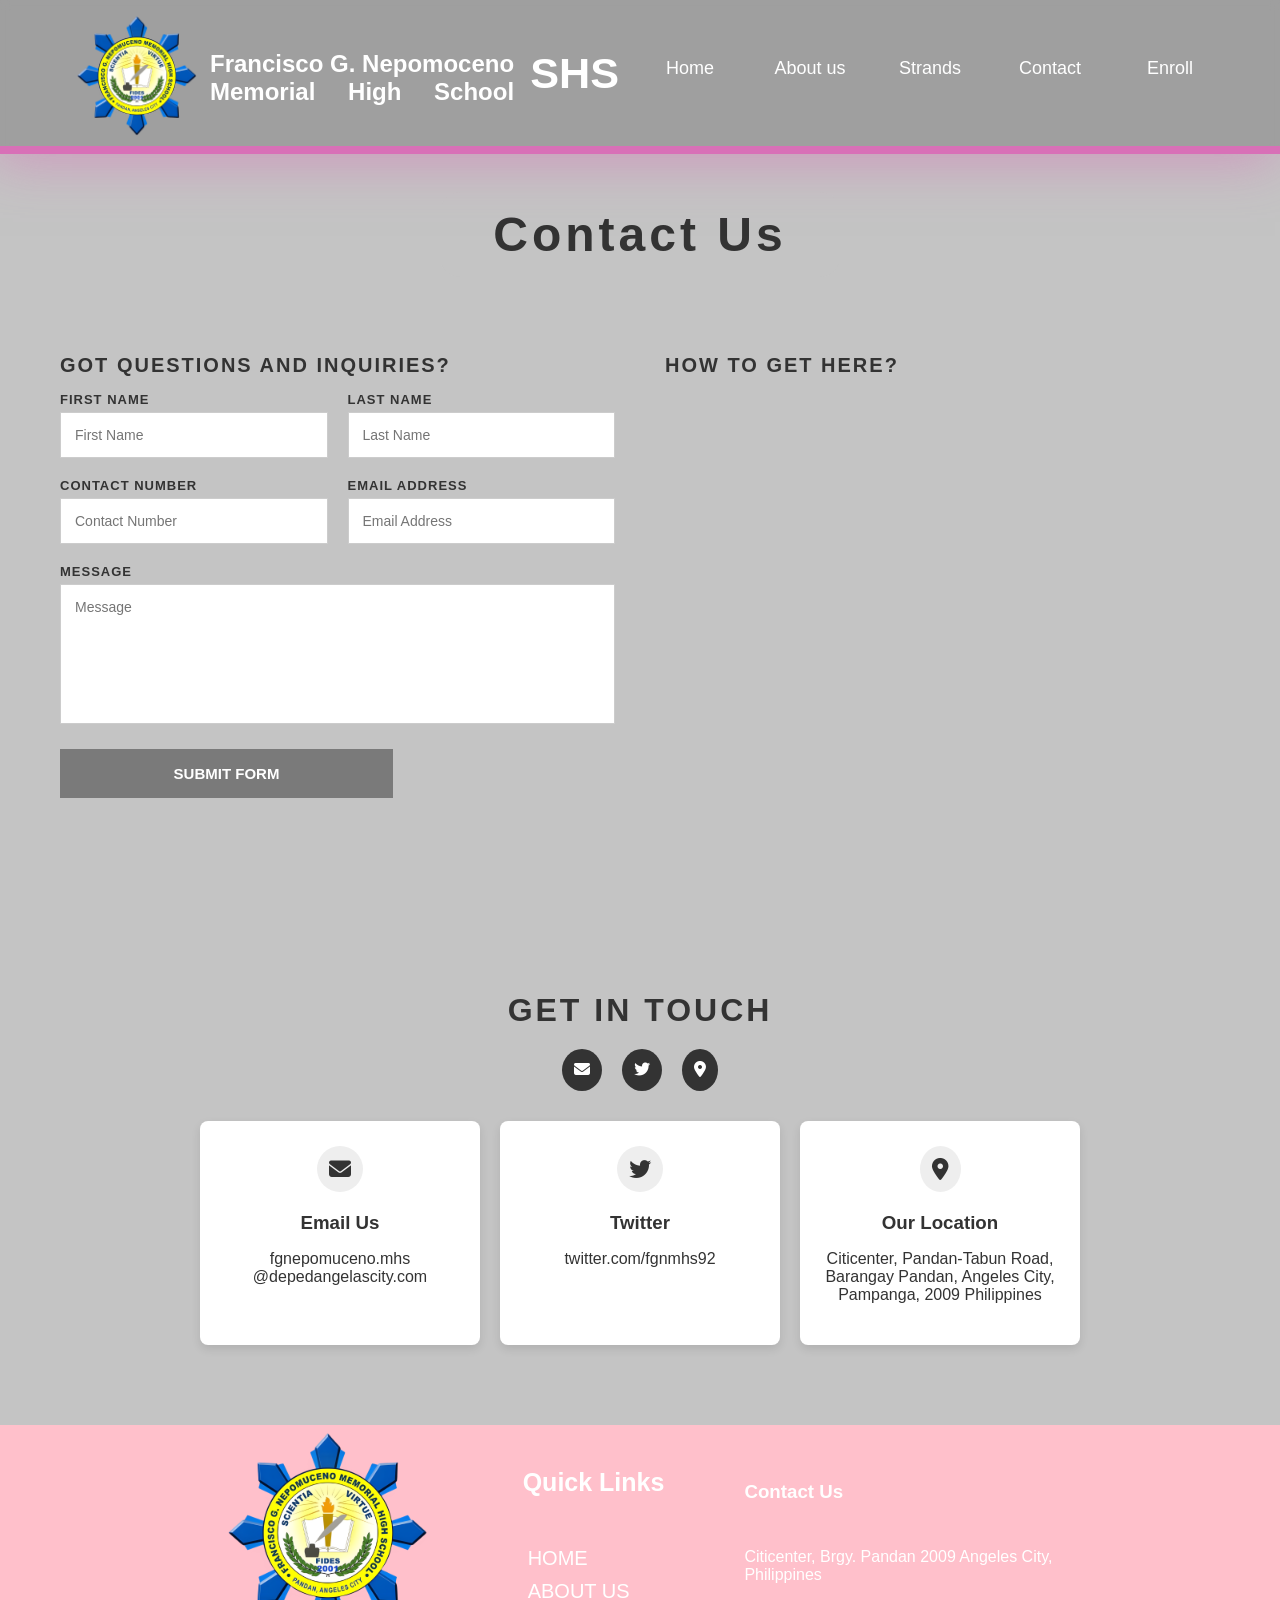
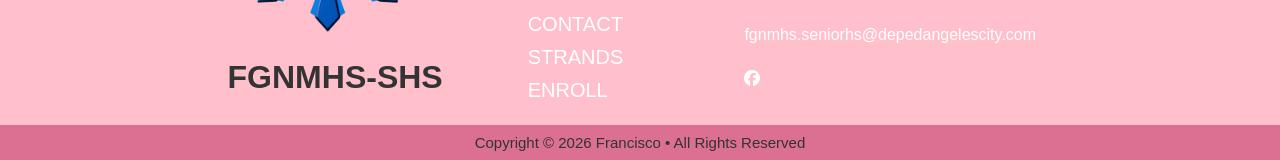
<file: nav, branch/contacts.html>
<!DOCTYPE html>
<html lang="en">
<head>
<title>Contact Us</title>

<link rel="stylesheet" href="https://cdnjs.cloudflare.com/ajax/libs/font-awesome/6.4.0/css/all.min.css">

<style>
#logo{
    position: relative;
    height: 120px;
    top:10px;
    left: 60px;
    margin: 17px;
    z-index: 100;
}

nav{
    justify-content: space-between;
    z-index: 100;
    align-items: center;
    position: fixed;
    top: -10px;
    display: flex;
    height: 164px;
    width: 100%;
    background-color: rgba(128, 128, 128, 0.553);
    backdrop-filter: blur(5px);
    border-bottom: 8px solid rgb(216, 112, 183);
    box-shadow: -5px 7px 50px rgba(216, 112, 183, 0.534) ;
    transition: backdrop-filter ease-in-out 0.3s ,background-color ease-in-out 0.5s ,transform ease-in-out 0.3s, top 0.3s ease-in-out, box-shadow ease-in-out 0.5s;
}

nav:hover{
    background-color: rgba(128, 128, 128, 0.688);
    backdrop-filter: blur(10px);
    transform: scale(1.01);
    top: 0px;
    box-shadow: -5px 30px 50px rgb(216, 112, 183) ;
}

#school{
    color: rgb(255, 255, 255);
    text-align: justify;
    text-align-last: justify;
    font-family: Arial, Helvetica, sans-serif;
    font-size: x-large;
    position: absolute;
    top: 40px;
    left: 210px;
}

nav h1{
    position: absolute;
    scale: 1.8;
    top: 50px;
    left: 550px;
}

#choices ul{
  width: 800px;
  height: 50px;
  display: flex;
  list-style-type: none;
  padding:0;                
  margin-right: -50px;          
  align-items: center;       
  justify-content: center;   
  gap: 10px;     
  float: right;            
}

#choices ul li{
    position: relative;
    align-items: center;
    display: flex;
    justify-content: center;
    height: 50%;
    width: 110px;
    padding: 10px 15px;
    font-size: 18px;
    font-family:Arial, Helvetica, sans-serif ;
    color: white;
    transition: transform 0.3s ease-in-out;
    cursor: pointer;
}

#choices ul li:hover{
    transform: scale(1.1);
}

#choices ul li::after{
    content: "";
    position: absolute;
    bottom: 0px;
    height: 3px;
    width: 100%;
    left: 0;
    top: 33px;
    background-color: rgb(216, 112, 183);
    transition: 0.3s;
    transition-timing-function: easy-in-out;
    transform: scaleX(0)
}
#choices ul li:hover::after
{
    transform: scaleX(1)}

a{
    color:white;
    text-decoration: none;
}

*{
    box-sizing:border-box;
    font-family: Arial, Helvetica, sans-serif;
}

body{
    margin:0;
    background:#c4c4c4;
    color:#333;
}

.section{
    max-width:1200px;
    margin:60px auto;
    padding:20px;
    margin-top: 140px;
    display: flex;
    flex-direction: column;
    align-items: center;

}

.section h1{
    width:400px;
    text-align:center;
    letter-spacing:4px;
    font-size:48px;
    padding: 15px;
    background-color: #c4c4c4;
    border-radius:20px ;
    margin-bottom:60px;
    position: relative;
}
.section h1::after{
content: '';
    position:absolute;
    height: 100%;
    width: 100%;
    border-radius: 20px;
    padding: 10px;
    top:50%;
    left: 50%;
    z-index: -1;
    background-image: conic-gradient(from var(--angle),rgb(204, 0, 255), rgb(255, 0, 221), rgb(255, 0, 187), rgb(204, 0, 255));
    animation: 3s spin linear infinite;
    translate:-50% -50%;
}

.contact-grid{
    display:grid;
    grid-template-columns:1fr 1fr;
    gap:50px;
    width: 100%;
}

.section h2{
    font-size:20px;
    letter-spacing:2px;
    margin-bottom:15px;
}

.form-row{
    display:grid;
    grid-template-columns:1fr 1fr;
    gap:20px;
    margin-bottom:20px;
}

.form-group{
    display:flex;
    flex-direction:column;
}

label{
    font-weight:bold;
    font-size:13px;
    margin-bottom:5px;
    letter-spacing:1px;
}

input, textarea{
    padding:14px;
    border:1px solid #ccc;
    font-size:14px;
}

textarea{
    height:140px;
    resize:none;
}

button{
    margin-top:25px;
    padding:16px;
    background:#7a7a7a;
    color:#fff;
    border:none;
    font-weight:bold;
    font-size:15px;
    cursor:pointer;
    width:60%;
    position: relative;
    transition: 0.3s ease-in-out;
}

button::after,button::before{
    content: '';
    position:absolute;
    height: 100%;
    width: 100%;
    padding: 7px;
    top:50%;
    left: 50%;
    z-index: -1;
    background-image: conic-gradient(from var(--angle),rgb(204, 0, 255), rgb(255, 0, 221), rgb(255, 0, 187), rgb(204, 0, 255));
    animation: 3s spin linear infinite;
    translate:-50% -50%;
    opacity: 0;
    transition: 0.3s ease-in-out;
}

button::before{
    filter: blur(1.1rem);
}

button:hover::after,button:hover::before{
    opacity: 1;
}

button:hover{
    background:#c674c3;
}

.map iframe{
    width:100%;
    height:450px;
    border:0;
}

.bottom-contact{
    margin-top:120px;
    text-align:center;
}

.bottom-contact h2{
    font-size:32px;
    letter-spacing:3px;
    margin-bottom:20px;
    animation: trans linear;
    animation-timeline: view();
    animation-range: entry 0 cover 30%;
}

.bottom-social{
    margin-bottom:30px;
    animation: appear linear;
    animation-timeline: view();
    animation-range: entry 0 cover 30%;
}

.bottom-social a{
    text-decoration:none;
    margin:0 8px;
    background:#333;
    color:white;
    padding:12px;
    border-radius:50%;
    display:inline-block;
    transition:0.3s;
}

.bottom-social a:hover{
    background:#c674c3;
}

.bottom-cards{
    display:flex;
    justify-content:center;
    gap:20px;
    flex-wrap:wrap;
}

.bottom-card{
    background:white;
    width:280px;
    padding:25px;
    border-radius:8px;
    box-shadow:0 4px 10px rgba(0,0,0,0.1);
    animation: appear linear;
    animation-timeline: view();
    animation-range: entry 0 cover 30%;
}

.bottom-card i{
    font-size:22px;
    background:#eee;
    padding:12px;
    border-radius:50%;
    margin-bottom:10px;
}

.bottom-card h3{
    margin:10px 0;
}

/*bottom header*/

#QL a{
    font-size: 20px;
    padding: 5px;
    font-family: Arial, Helvetica, sans-serif;
    color: white;
} 

#QL H3{
    font-size: 25px;
    padding-bottom: 20px;
    font-family: Arial, Helvetica, sans-serif;
    color: white;
}

#CU h3, i, p{
    font-family: Arial, Helvetica, sans-serif;
}

#CU{
    display:flex;
    flex-direction: column;
    gap:10px;
    color: #fff;
}

#bottom_header{
    background-color: pink;
    width: 100%;
    height: 300px;
    position: relative;
    display: flex;
    align-items:center ;
    justify-content: center ;
    gap: 80px;
}

#bottom_header img{
    width: 200px;
}

#QL{
    display: flex;
    flex-direction: column;
}

#end{
    display: flex;
    position: relative;

    align-items: center;
    justify-content: center;
    background-color: palevioletred;
    height: 35px;
}

#end p{
     font-size:15px ;
}

/*animation*/
@keyframes spin{
    from{
        --angle: 0deg;
    }
    to{
        --angle: 360deg;
    }
}

@keyframes appear{
    from{
        opacity: 0;
        scale: 0.5;
    }
    to{
        opacity: 1;
        scale: 1;
    }

}


@keyframes trans{
    from{
        opacity: 0;
        transform: translate(-100px);
    }
    to{
        opacity: 1;
        transform: translate(0px);
    }
}

@media(max-width:900px){
    .contact-grid{
        grid-template-columns:1fr;
    }
    button{
        width:100%;
    }
}
</style>
</head>

<body>

<nav id="navbar">
        <div>
            <a href="mainpage.html">
                <img id="logo" src="img-video/logo.png" alt="logo">
                <h2 id="school">Francisco G. Nepomoceno<br>Memorial High School</h2>
                <h1>SHS</h1>
            </a>
        </div>
        <div id="choices">
            <ul>
                <li><a href="mainpage.html">Home</a></li>
                <li><a href="about_us.html">About us</a></li>
                <li><a href="STRANDS.HTML">Strands</a></li>
                <li><a href="contacts.html">Contact</a></li>
                <li><a href="enrollment.html">Enroll</a></li>
            </ul>
        </div>
    </nav>


<div class="section">

    <h1>Contact Us</h1>

    <div class="contact-grid">

        <div>
            <h2>GOT QUESTIONS AND INQUIRIES?</h2>

            <form>
                <div class="form-row">
                    <div class="form-group">
                        <label>FIRST NAME</label>
                        <input type="text" placeholder="First Name">
                    </div>
                    <div class="form-group">
                        <label>LAST NAME</label>
                        <input type="text" placeholder="Last Name">
                    </div>
                </div>

                <div class="form-row">
                    <div class="form-group">
                        <label>CONTACT NUMBER</label>
                        <input type="text" placeholder="Contact Number">
                    </div>
                    <div class="form-group">
                        <label>EMAIL ADDRESS</label>
                        <input type="email" placeholder="Email Address">
                    </div>
                </div>

                <div class="form-group">
                    <label>MESSAGE</label>
                    <textarea placeholder="Message"></textarea>
                </div>

                <button type="submit">SUBMIT FORM</button>
            </form>
        </div>

        <div>
            <h2>HOW TO GET HERE?</h2>

            <div class="map">
                <iframe 
                    src="https://www.google.com/maps/embed?pb=!1m18!1m12!1m3!1d3851.110733634656!2d120.60638497349326!3d15.15226218540209!2m3!1f0!2f0!3f0!3m2!1i1024!2i768!4f13.1!3m3!1m2!1s0x3396f21abd9df171%3A0x494aa8f8a06ef1cf!2sFrancisco%20G.%20Nepomuceno%20Memorial%20High%20School!5e0!3m2!1sen!2sph!4v1772150974991!5m2!1sen!2sph"
                    allowfullscreen="" 
                    loading="lazy">
                </iframe>
            </div>
        </div>

    </div>

  
    <div class="bottom-contact">

        <h2>GET IN TOUCH</h2>

<div class="bottom-social">
            <a href="#"><i class="fas fa-envelope"></i></a>
            <a href="#"><i class="fab fa-twitter"></i></a>
            <a href="#"><i class="fas fa-map-marker-alt"></i></a>
        </div>

        <div class="bottom-cards">
            
            <div class="bottom-card">
                <i class="fas fa-envelope"></i>
                <h3>Email Us</h3>
                <p>fgnepomuceno.mhs
                @depedangelascity.com</p>
            </div>
            
            <div class="bottom-card">
                <i class="fab fa-twitter"></i>
                <h3>Twitter</h3>
                <p>twitter.com/fgnmhs92</p>
            </div>
            
            <div class="bottom-card">
                <i class="fas fa-map-marker-alt"></i>
                <h3>Our Location</h3>
                <p>Citicenter, Pandan-Tabun Road, Barangay Pandan, Angeles City, Pampanga, 2009 Philippines</p>
            </div>
        </div>

    </div>

</div>
<footer>
<div id="bottom_header">
  <Div>
  <img src="img-video/logo.png">
  <H1>FGNMHS-SHS</H1>
  </Div>

  <div id="QL">
    <H3>Quick Links</h3>
    <a href="mainpage.html">HOME</a>
    <a href="about_us.html">ABOUT US</a>
    <a href="contacts.html">CONTACT</a>
    <a href="STRANDS.HTML">STRANDS</a>
    <a href="enrollment.html">ENROLL</a>
  </div>
  
  <div ID="CU">
    <H3>Contact Us</H3>
    <p>Citicenter, Brgy. Pandan 2009 Angeles City, <br>Philippines</p>
    <p>fgnmhs.seniorhs@depedangelescity.com</p>
    <div>
      <a href="https://www.facebook.com/shsfgnmhs">
      <i class="fa-brands fa-facebook"></i>
    </a>
    </div>
  </div>
</div>

<div id="end">
  <p>Copyright © 2026 Francisco • All Rights Reserved</p>
</div>
</footer>


</body>
</htm
</file>
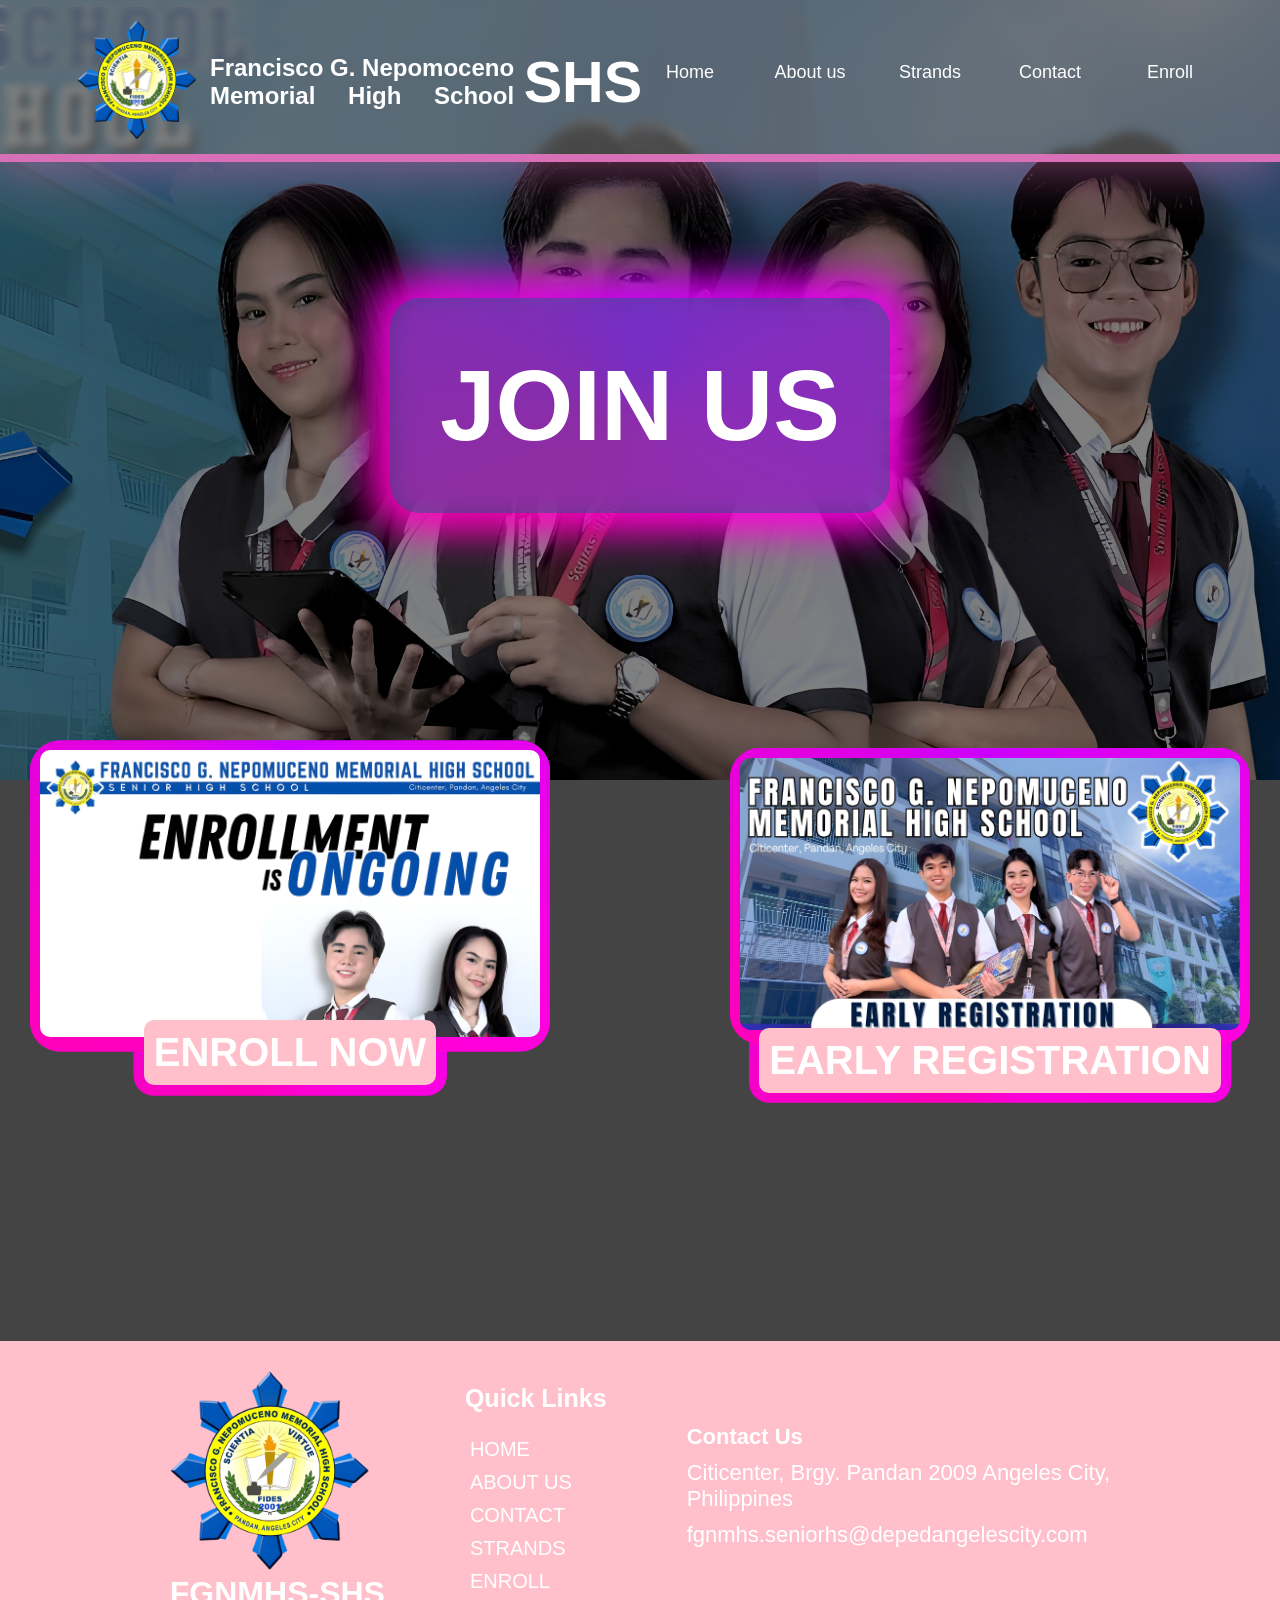
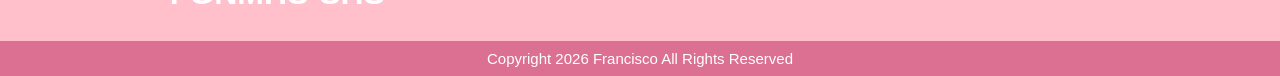
<file: nav, branch/enrollment.html>
<!DOCTYPE html>
<html lang="en">
<head>
    <link href="enrollment_css.css" rel="stylesheet">
    <meta charset="UTF-8">
    <meta name="viewport" content="width=device-width, initial-scale=1.0">
    <title>Enrollment - FGNMHS</title>
</head>
<body>
    <nav id="navbar">
        <div>
            <a href="mainpage.html">
                <img id="logo" src="img-video/logo.png" alt="logo">
                <h2 id="school">Francisco G. Nepomoceno<br>Memorial High School</h2>
                <h1>SHS</h1>
            </a>
        </div>
        <div id="choices">
            <ul>
                <li><a href="mainpage.html">Home</a></li>
                <li><a href="about_us.html">About us</a></li>
                <li><a href="STRANDS.HTML">Strands</a></li>
                <li><a href="contacts.html">Contact</a></li>
                <li><a href="enrollment.html">Enroll</a></li>
            </ul>
        </div>
    </nav>

    <header>
        <div id="bgimage">
        <img src="img-video/enroll_img/enroll (1).jpg" alt="">
        </div>
        <h1>JOIN US</h1>
    </header>

    <section id="options">
        <div>
            <a href="#" onclick="showForm('enrollment'); return false;">
                <div id="image">
                    <img src="img-video/enroll_img/enroll.png">
                </div>
                <h2>ENROLL NOW</h2>
            </a>
        </div>

        <div>
            <a href="#" onclick="showForm('early'); return false;">
                <div id="image">
                    <img src="img-video/enroll_img/early registration.jpg">
                </div>
                <h2>EARLY REGISTRATION</h2>
            </a>
        </div>
    </section>

    <div id="forms-container">
        <div id="early-form" class="form-wrapper" style="display: none;">
            <div class="form-header">
                <h2>BASIC EDUCATION EARLY REGISTRATION FORM</h2>
                <p class="form-note">THIS FORM IS NOT FOR SALE</p>
                <button class="close-btn" onclick="hideForms()">&times;</button>
            </div>

            <div class="instructions">
                <p><strong>Instructions:</strong> Print legibly all information required in CAPITAL letters and check all appropriate boxes. Submit accomplished form to the Person-in-Charge/Registrar/Class Adviser. Use black or blue pen only.</p>
            </div>

            <form id="earlyRegForm" onsubmit="submitForm(event, 'early')">
                <div class="form-section">
                    <div class="form-row">
                        <div class="form-group">
                            <label>1. School Year</label>
                            <input type="text" name="schoolYear" placeholder="e.g., 2025-2026" required>
                        </div>
                        <div class="form-group">
                            <label>Learner Reference No. (LRN), if applicable:</label>
                            <input type="text" name="lrn">
                        </div>
                    </div>

                    <div class="form-row">
                        <div class="form-group">
                            <label>2. Grade Level to Enroll:</label>
                            <input type="text" name="gradeLevel" required>
                            <small>(For SHS) Track & Strand:</small>
                            <input type="text" name="trackStrand">
                        </div>
                        <div class="form-group">
                            <label>For Kindergarten Enrollees:</label>
                            <label class="checkbox-label">
                                <input type="checkbox" name="earlyLearning" value="yes">
                                Does the learner have attended any Early Learning Program? If yes, specify:
                            </label>
                            <input type="text" name="earlyLearningDetail" placeholder="Please specify">
                        </div>
                    </div>
                </div>

                <div class="form-section">
                    <h3>3. Learner's Personal Information</h3>
                    
                    <label>Learner's Name:</label>
                    <div class="name-row">
                        <input type="text" name="lastName" placeholder="(Last Name)" required>
                        <input type="text" name="firstName" placeholder="(First Name)" required>
                        <input type="text" name="middleName" placeholder="(Middle Name)">
                        <input type="text" name="extensionName" placeholder="(Extn. Name, if any)">
                    </div>

                    <div class="form-row four-col">
                        <div class="form-group">
                            <label>Birthdate (mm/dd/yyyy):</label>
                            <input type="date" name="birthdate" required>
                        </div>
                        <div class="form-group">
                            <label>Age:</label>
                            <input type="number" name="age">
                        </div>
                        <div class="form-group">
                            <label>Sex:</label>
                            <div class="radio-group">
                                <label><input type="radio" name="sex" value="Male" required> Male</label>
                                <label><input type="radio" name="sex" value="Female"> Female</label>
                            </div>
                        </div>
                        <div class="form-group">
                            <label>Religion:</label>
                            <input type="text" name="religion">
                        </div>
                    </div>

                    <div class="form-group">
                        <label>Belonging to any Indigenous Peoples (IP) / Indigenous Cultural Community?</label>
                        <div class="radio-group">
                            <label><input type="radio" name="indigenous" value="no" checked> No</label>
                            <label><input type="radio" name="indigenous" value="yes"> If yes, please specify:</label>
                            <input type="text" name="indigenousDetail" class="inline-input">
                        </div>
                    </div>

                    <div class="form-group">
                        <label>Is the learner a person with disability (PWD)?</label>
                        <div class="radio-group">
                            <label><input type="radio" name="pwd" value="no" checked> No</label>
                            <label><input type="radio" name="pwd" value="yes"> If yes, please specify:</label>
                            <input type="text" name="pwdDetail" class="inline-input">
                        </div>
                    </div>

                    <div class="form-group">
                        <label>Current Address:</label>
                        <div class="address-row">
                            <input type="text" name="houseNo" placeholder="House No.">
                            <input type="text" name="sitioStreet" placeholder="Sitio/Street">
                            <input type="text" name="barangay" placeholder="Barangay">
                            <input type="text" name="municipality" placeholder="Municipality/City">
                            <input type="text" name="province" placeholder="Province">
                        </div>
                    </div>
                </div>

                <div class="form-section">
                    <h3>Parent/Guardian Information</h3>
                    
                    <label>Father's Name:</label>
                    <div class="name-row">
                        <input type="text" name="fatherLast" placeholder="(Last Name)">
                        <input type="text" name="fatherFirst" placeholder="(First Name)">
                        <input type="text" name="fatherMiddle" placeholder="(Middle Name)">
                        <input type="text" name="fatherExt" placeholder="(Extn. Name, if any)">
                    </div>

                    <label>Mother's Maiden Name:</label>
                    <div class="name-row">
                        <input type="text" name="motherLast" placeholder="(Last Name)">
                        <input type="text" name="motherFirst" placeholder="(First Name)">
                        <input type="text" name="motherMiddle" placeholder="(Middle Name)">
                        <input type="text" name="motherExt" placeholder="(Extn. Name, if any)">
                    </div>

                    <label>Legal Guardian's Name:</label>
                    <div class="name-row">
                        <input type="text" name="guardianLast" placeholder="(Last Name)">
                        <input type="text" name="guardianFirst" placeholder="(First Name)">
                        <input type="text" name="guardianMiddle" placeholder="(Middle Name)">
                        <input type="text" name="guardianExt" placeholder="(Extn. Name, if any)">
                    </div>

                    <div class="form-group">
                        <label>Contact Number:</label>
                        <input type="tel" name="contactNumber" class="short-input" required>
                    </div>
                </div>

                <div class="form-section">
                    <p class="cert-text">I hereby certify that the above information given are true and correct to the best of my knowledge and I allow the Department of Education to process the learner's personal information for the purpose of early registration. The personal information herein shall be treated as confidential in compliance with the Data Privacy Act of 2012.</p>
                    
                    <div class="form-row two-col">
                        <div class="form-group">
                            <label>Signature Over Printed Name of Parent/Guardian</label>
                            <input type="text" name="parentSignature" required>
                        </div>
                        <div class="form-group">
                            <label>Date</label>
                            <input type="date" name="signatureDate">
                        </div>
                    </div>
                </div>

                <div class="form-buttons">
                    <button type="submit" class="btn-submit">Submit Form</button>
                    <button type="button" class="btn-print" onclick="printForm('early-form')">Print Form</button>
                </div>
            </form>
        </div>

        <div id="enrollment-form" class="form-wrapper" style="display: none;">
            <div class="form-header">
                <h2>BASIC EDUCATION ENROLLMENT FORM</h2>
                <p class="form-note">THIS FORM IS NOT FOR SALE</p>
                <button class="close-btn" onclick="hideForms()">&times;</button>
            </div>

            <div class="instructions">
                <p><strong>Instructions:</strong> Print legibly all information required in CAPITAL letters and check all appropriate boxes. Submit accomplished form to the Person-in-Charge/Registrar/Class Adviser. Use black or blue pen only.</p>
            </div>

            <form id="enrollmentForm" onsubmit="submitForm(event, 'enrollment')">

                <div class="form-section">
                    <div class="form-row">
                        <div class="form-group">
                            <label>1. School Year</label>
                            <input type="text" name="schoolYear" placeholder="e.g., 2025-2026" required>
                        </div>
                        <div class="form-group">
                            <label>Learner Reference No. (LRN), if applicable:</label>
                            <input type="text" name="lrn">
                        </div>
                    </div>

                    <div class="form-row">
                        <div class="form-group">
                            <label>2. Grade Level to Enroll:</label>
                            <div class="radio-group">
                                <label><input type="radio" name="gradeType" value="graded" checked> Graded, specify Grade Level</label>
                                <input type="text" name="gradeLevel">
                                <label><input type="radio" name="gradeType" value="non-graded"> Non-Graded (For Special Needs Education Only)</label>
                            </div>
                        </div>
                        <div class="form-group">
                            <label>For Kindergarten Enrollees:</label>
                            <label class="checkbox-label">
                                <input type="checkbox" name="earlyLearning" value="yes">
                                Does the learner have attended any Early Learning Program? If yes, specify:
                            </label>
                            <input type="text" name="earlyLearningDetail" placeholder="Please specify">
                        </div>
                    </div>
                </div>

                <div class="form-section">
                    <h3>3. Learner's Personal Information</h3>
                    
                    <div class="form-group">
                        <label>PSA Birth Certificate No. (If available upon registration):</label>
                        <input type="text" name="psaBirthCert">
                    </div>

                    <div class="form-row two-col">
                        <div class="form-group">
                            <label>Last Name</label>
                            <input type="text" name="lastName" required>
                        </div>
                        <div class="form-group">
                            <label>Birthdate (mm/dd/yyyy):</label>
                            <input type="date" name="birthdate" required>
                        </div>
                    </div>

                    <div class="form-row two-col">
                        <div class="form-group">
                            <label>First Name</label>
                            <input type="text" name="firstName" required>
                        </div>
                        <div class="form-row two-col inner">
                            <div class="form-group">
                                <label>Age</label>
                                <input type="number" name="age">
                            </div>
                            <div class="form-group">
                                <label>Sex</label>
                                <div class="radio-group">
                                    <label><input type="radio" name="sex" value="Male" required> Male</label>
                                    <label><input type="radio" name="sex" value="Female"> Female</label>
                                </div>
                            </div>
                        </div>
                    </div>

                    <div class="form-row two-col">
                        <div class="form-group">
                            <label>Middle Name</label>
                            <input type="text" name="middleName">
                        </div>
                        <div class="form-group">
                            <label>Place of Birth (Municipality/City):</label>
                            <input type="text" name="placeOfBirth">
                        </div>
                    </div>

                    <div class="form-row two-col">
                        <div class="form-group">
                            <label>Extension Name e.g. Jr., III (if applicable):</label>
                            <input type="text" name="extensionName">
                        </div>
                        <div class="form-group">
                            <label>Religion:</label>
                            <input type="text" name="religion">
                        </div>
                    </div>

                    <div class="form-row two-col">
                        <div class="form-group">
                            <label>Belonging to any Indigenous Peoples (IP) Community?</label>
                            <div class="radio-group">
                                <label><input type="radio" name="indigenous" value="yes"> Yes</label>
                                <label><input type="radio" name="indigenous" value="no" checked> No</label>
                                <input type="text" name="indigenousDetail" placeholder="If Yes, please specify:" class="inline-input">
                            </div>
                        </div>
                        <div class="form-group">
                            <label>Mother Tongue:</label>
                            <input type="text" name="motherTongue">
                        </div>
                    </div>

                    <div class="form-group">
                        <label>Is your family a beneficiary of 4Ps?</label>
                        <div class="radio-group">
                            <label><input type="radio" name="fourPs" value="yes"> Yes</label>
                            <label><input type="radio" name="fourPs" value="no" checked> No</label>
                        </div>
                        <input type="text" name="fourPsId" placeholder="If Yes, please write the 4Ps Household ID Number:" class="conditional-input">
                    </div>

                    <div class="form-group">
                        <label>Current Address:</label>
                        <div class="address-row six-col">
                            <input type="text" name="currHouseNo" placeholder="House No.">
                            <input type="text" name="currSitio" placeholder="Sitio/Street Name">
                            <input type="text" name="currBarangay" placeholder="Barangay">
                            <input type="text" name="currMunicipality" placeholder="Municipality/City">
                            <input type="text" name="currProvince" placeholder="Province">
                            <input type="text" name="currCountry" placeholder="Country" value="Philippines">
                        </div>
                        <input type="text" name="currZip" placeholder="Zip Code" class="short-input">
                    </div>

                    <div class="form-group">
                        <label>Permanent Address:</label>
                        <div class="radio-group">
                            <label><input type="radio" name="sameAddress" value="yes" checked> Same with your Current Address?</label>
                            <label><input type="radio" name="sameAddress" value="no"> No</label>
                        </div>
                        <div class="conditional-address">
                            <div class="address-row six-col">
                                <input type="text" name="permHouseNo" placeholder="House No.">
                                <input type="text" name="permSitio" placeholder="Sitio/Street Name">
                                <input type="text" name="permBarangay" placeholder="Barangay">
                                <input type="text" name="permMunicipality" placeholder="Municipality/City">
                                <input type="text" name="permProvince" placeholder="Province">
                                <input type="text" name="permCountry" placeholder="Country" value="Philippines">
                            </div>
                            <input type="text" name="permZip" placeholder="Zip Code" class="short-input">
                        </div>
                    </div>
                </div>

                <div class="form-section">
                    <h3>4. Parent/Guardian's Information</h3>
                    
                    <label>Father's Name:</label>
                    <div class="name-row four-col">
                        <input type="text" name="fatherLast" placeholder="Last Name">
                        <input type="text" name="fatherFirst" placeholder="First Name">
                        <input type="text" name="fatherMiddle" placeholder="Middle Name">
                        <input type="tel" name="fatherContact" placeholder="Contact Number">
                    </div>

                    <label>Mother's Maiden Name:</label>
                    <div class="name-row four-col">
                        <input type="text" name="motherLast" placeholder="Last Name">
                        <input type="text" name="motherFirst" placeholder="First Name">
                        <input type="text" name="motherMiddle" placeholder="Middle Name">
                        <input type="tel" name="motherContact" placeholder="Contact Number">
                    </div>

                    <label>Legal Guardian's Name:</label>
                    <div class="name-row four-col">
                        <input type="text" name="guardianLast" placeholder="Last Name">
                        <input type="text" name="guardianFirst" placeholder="First Name">
                        <input type="text" name="guardianMiddle" placeholder="Middle Name">
                        <input type="tel" name="guardianContact" placeholder="Contact Number">
                    </div>
                </div>

                <div class="form-section">
                    <h3>5. Is the Learner under the Special Needs Education Program?</h3>
                    <div class="radio-group">
                        <label><input type="radio" name="specialNeeds" value="yes"> Yes</label>
                        <label><input type="radio" name="specialNeeds" value="no" checked> No</label>
                    </div>
                    <p class="sub-note">If Yes, check only 1, either from a1 or a2</p>

                    <div class="conditional-section">
                        <label class="sub-label">a1. With Diagnosis from Licensed Medical Specialist:</label>
                        <div class="checkbox-grid">
                            <label><input type="checkbox" name="diagnosis" value="ADHD"> Attention Deficit/Hyperactivity Disorder</label>
                            <label><input type="checkbox" name="diagnosis" value="Autism"> Autism Spectrum Disorder</label>
                            <label><input type="checkbox" name="diagnosis" value="CerebralPalsy"> Cerebral Palsy</label>
                            <label><input type="checkbox" name="diagnosis" value="Emotional"> Emotional-Behavioral Disorder</label>
                            <label><input type="checkbox" name="diagnosis" value="Hearing"> Hearing Impairment</label>
                            <label><input type="checkbox" name="diagnosis" value="Intellectual"> Intellectual Disability</label>
                            <label><input type="checkbox" name="diagnosis" value="Learning"> Learning Disability</label>
                            <label><input type="checkbox" name="diagnosis" value="Multiple"> Multiple Disabilities</label>
                            <label><input type="checkbox" name="diagnosis" value="Orthopedic"> Orthopedic/Physical Handicap</label>
                            <label><input type="checkbox" name="diagnosis" value="Speech"> Speech/Language Disorder</label>
                            <label><input type="checkbox" name="diagnosis" value="HealthProblem"> Special Health Problem/Chronic Disease</label>
                            <label><input type="checkbox" name="diagnosis" value="Visual"> Visual Impairment</label>
                        </div>

                        <label class="sub-label">a2. With Manifestations:</label>
                        <div class="checkbox-grid">
                            <label><input type="checkbox" name="manifestation" value="ApplyingKnowledge"> Difficulty in Applying Knowledge</label>
                            <label><input type="checkbox" name="manifestation" value="Communicating"> Difficulty in Communicating</label>
                            <label><input type="checkbox" name="manifestation" value="Behavior"> Difficulty in Controlling Behavior</label>
                            <label><input type="checkbox" name="manifestation" value="Hearing"> Difficulty in Hearing</label>
                            <label><input type="checkbox" name="manifestation" value="Mobility"> Difficulty in Mobility</label>
                            <label><input type="checkbox" name="manifestation" value="Adaptive"> Difficulty in Performing Adaptive Skills</label>
                            <label><input type="checkbox" name="manifestation" value="Remembering"> Difficulty in Remembering, Concentrating</label>
                            <label><input type="checkbox" name="manifestation" value="Seeing"> Difficulty in Seeing</label>
                        </div>

                        <label class="sub-label">b. Does the Learner have a PWD ID?</label>
                        <div class="radio-group">
                            <label><input type="radio" name="pwdId" value="yes"> Yes</label>
                            <label><input type="radio" name="pwdId" value="no" checked> No</label>
                        </div>
                    </div>
                </div>

                <div class="form-section">
                    <h3>6. For Returning Learner (Balik-Aral) and those who will Transfer/Move In</h3>
                    <label class="checkbox-label">
                        <input type="checkbox" name="returningLearner" value="yes">
                        Check if applicable
                    </label>
                    <div class="conditional-grid">
                        <div class="form-group">
                            <label>Last Grade Level Completed:</label>
                            <input type="text" name="lastGradeCompleted">
                        </div>
                        <div class="form-group">
                            <label>Last School Year Completed:</label>
                            <input type="text" name="lastSchoolYear">
                        </div>
                        <div class="form-group">
                            <label>Last School Attended:</label>
                            <input type="text" name="lastSchool">
                        </div>
                        <div class="form-group">
                            <label>School ID:</label>
                            <input type="text" name="prevSchoolId">
                        </div>
                    </div>
                </div>

                <div class="form-section">
                    <h3>7. For Learner in Senior High School</h3>
                    <div class="form-row three-col">
                        <div class="form-group">
                            <label>Semester:</label>
                            <div class="radio-group">
                                <label><input type="radio" name="semester" value="1st"> 1st</label>
                                <label><input type="radio" name="semester" value="2nd"> 2nd</label>
                            </div>
                        </div>
                        <div class="form-group">
                            <label>Track:</label>
                            <input type="text" name="track">
                        </div>
                        <div class="form-group">
                            <label>Strand:</label>
                            <input type="text" name="strand">
                        </div>
                    </div>
                </div>


                <div class="form-section">
                    <h3>8. Preferred Distance Learning Modalities</h3>
                    <p class="sub-note">If the school will implement other distance learning modalities aside from face-to-face instruction, what would you prefer for your child? Check all that applies:</p>
                    <div class="checkbox-grid">
                        <label><input type="checkbox" name="distanceLearning" value="Blended"> Blended (Combination)</label>
                        <label><input type="checkbox" name="distanceLearning" value="Homeschooling"> Homeschooling</label>
                        <label><input type="checkbox" name="distanceLearning" value="ModularPrint"> Modular (Print)</label>
                        <label><input type="checkbox" name="distanceLearning" value="ModularDigital"> Modular (Digital)</label>
                        <label><input type="checkbox" name="distanceLearning" value="Online"> Online</label>
                        <label><input type="checkbox" name="distanceLearning" value="RadioTV"> Radio-Based Television</label>
                        <label><input type="checkbox" name="distanceLearning" value="EduTV"> Educational Television</label>
                    </div>
                </div>

                <div class="form-section">
                    <p class="cert-text">I hereby certify that the above information given are true and correct to the best of my knowledge and I allow the Department of Education to process the learner's personal information to create and/or update his/her learner profile in the Learner Information System.</p>
                    <p class="cert-text">The personal information herein shall be treated as confidential in compliance with the Data Privacy Act of 2012.</p>
                    
                    <div class="form-row two-col">
                        <div class="form-group">
                            <label>Signature Over Printed Name of Parent/Guardian</label>
                            <input type="text" name="parentSignature" required>
                        </div>
                        <div class="form-group">
                            <label>Date</label>
                            <input type="date" name="signatureDate">
                        </div>
                    </div>
                </div>

                <div class="form-buttons">
                    <button type="submit" class="btn-submit">Submit Form</button>
                    <button type="button" class="btn-print" onclick="printForm('enrollment-form')">Print Form</button>
                </div>
            </form>
        </div>
    </div>

    <footer>
        <div id="bottom_header">
            <div>
                <img src="img-video/logo.png">
                <h1>FGNMHS-SHS</h1>
            </div>

            <div id="QL">
                <h3>Quick Links</h3>
                <a href="mainpage.html">HOME</a>
                <a href="about_us.html">ABOUT US</a>
                <a href="contacts.html">CONTACT</a>
                <a href="STRANDS.HTML">STRANDS</a>
                <a href="enrollment.html">ENROLL</a>
            </div>

            <div id="CU">
                <h3>Contact Us</h3>
                <p>Citicenter, Brgy. Pandan 2009 Angeles City, <br>Philippines</p>
                <p>fgnmhs.seniorhs@depedangelescity.com</p>
                <div>
                    <a href="https://www.facebook.com/shsfgnmhs">
      <i class="fa-brands fa-facebook"></i>
    </a>
                </div>
            </div>
        </div>

        <div id="end">
            <p>Copyright 2026 Francisco All Rights Reserved</p>
        </div>
    </footer>

    <script src="enrollment.js"></script>
</body>
</html>
</file>
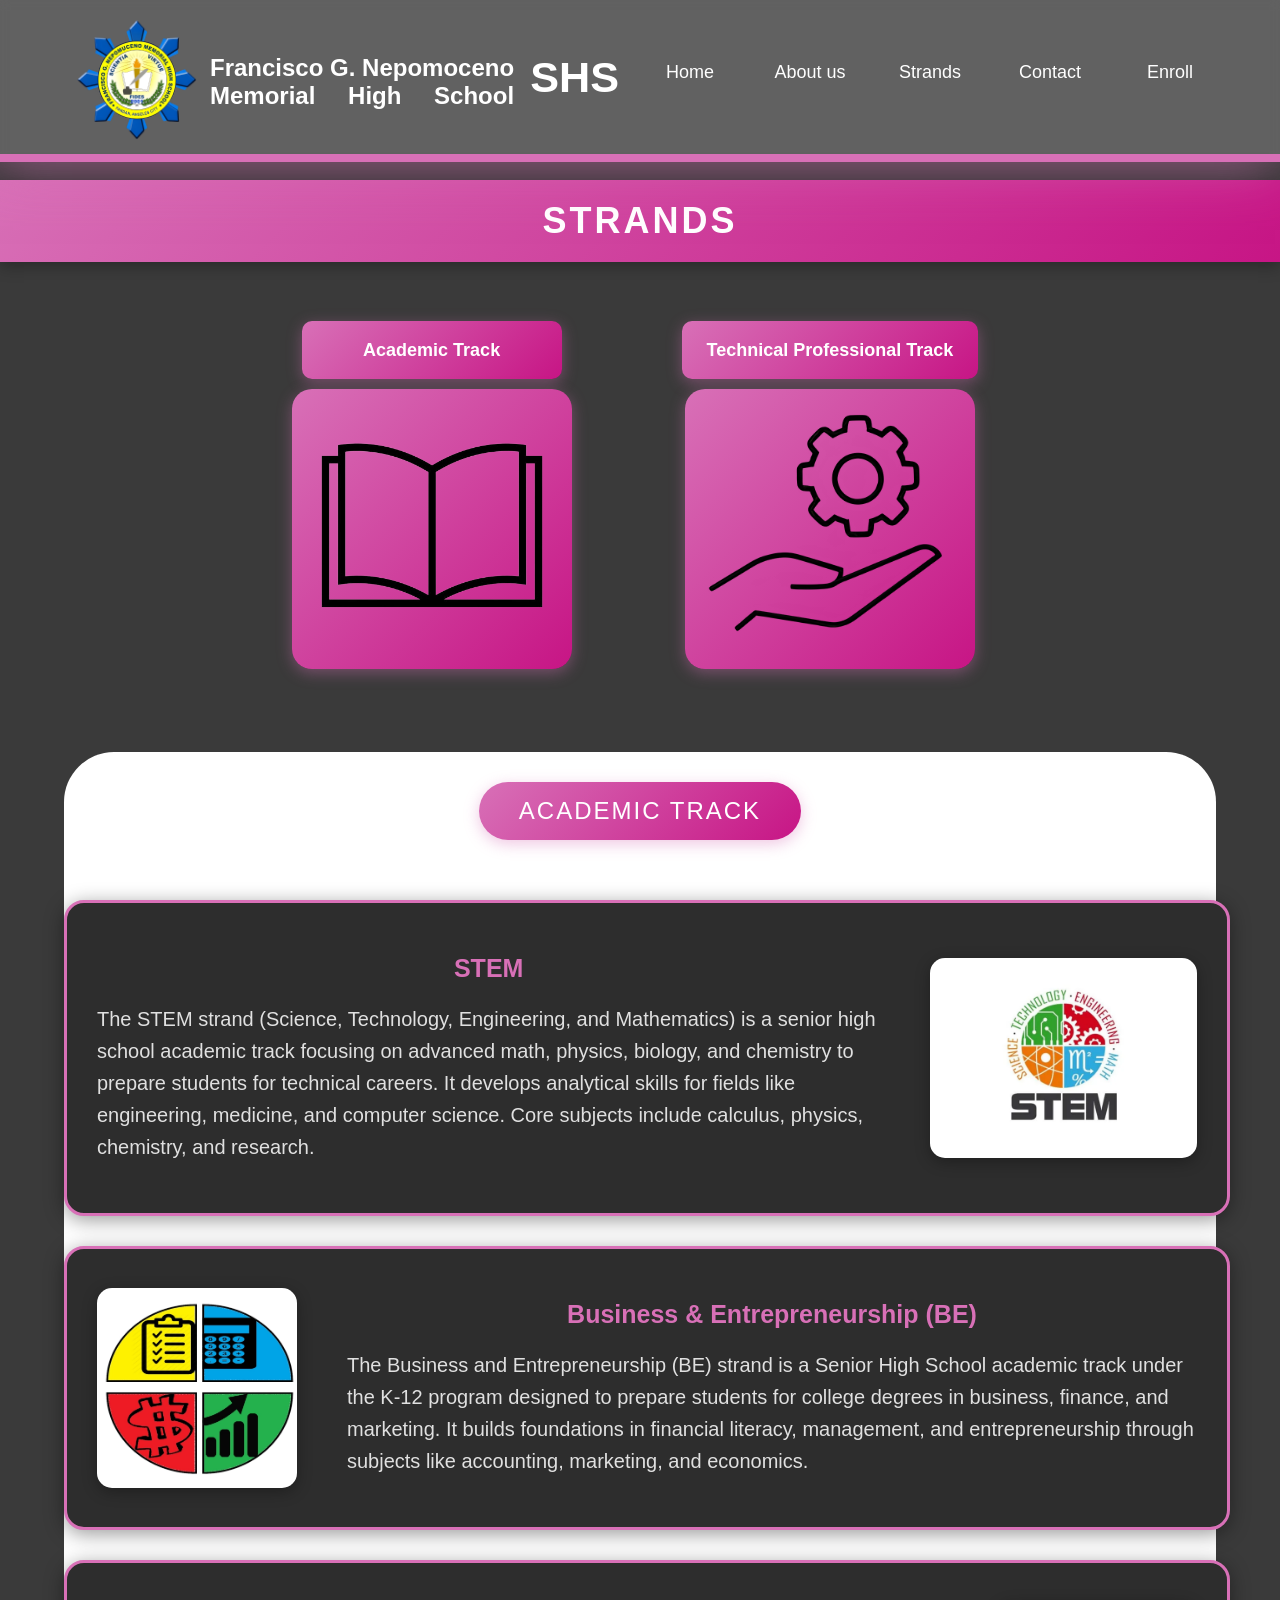
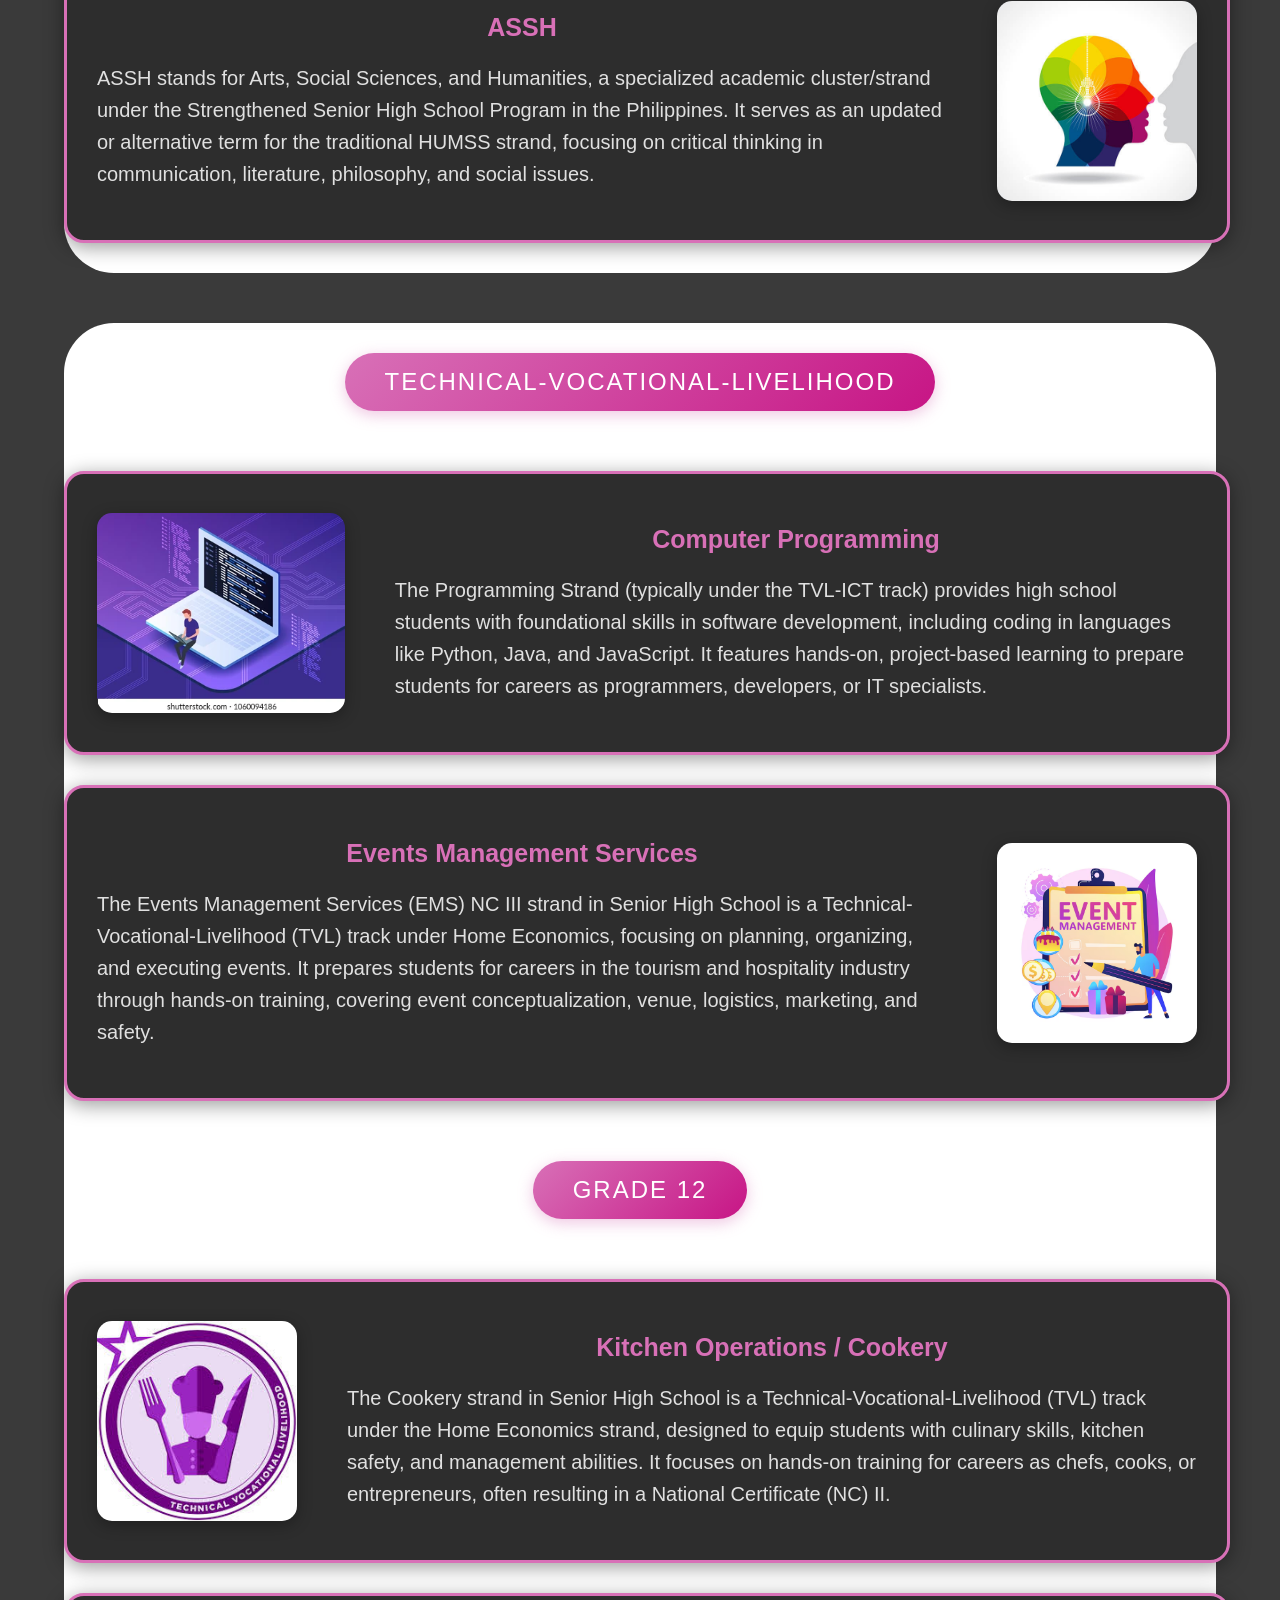
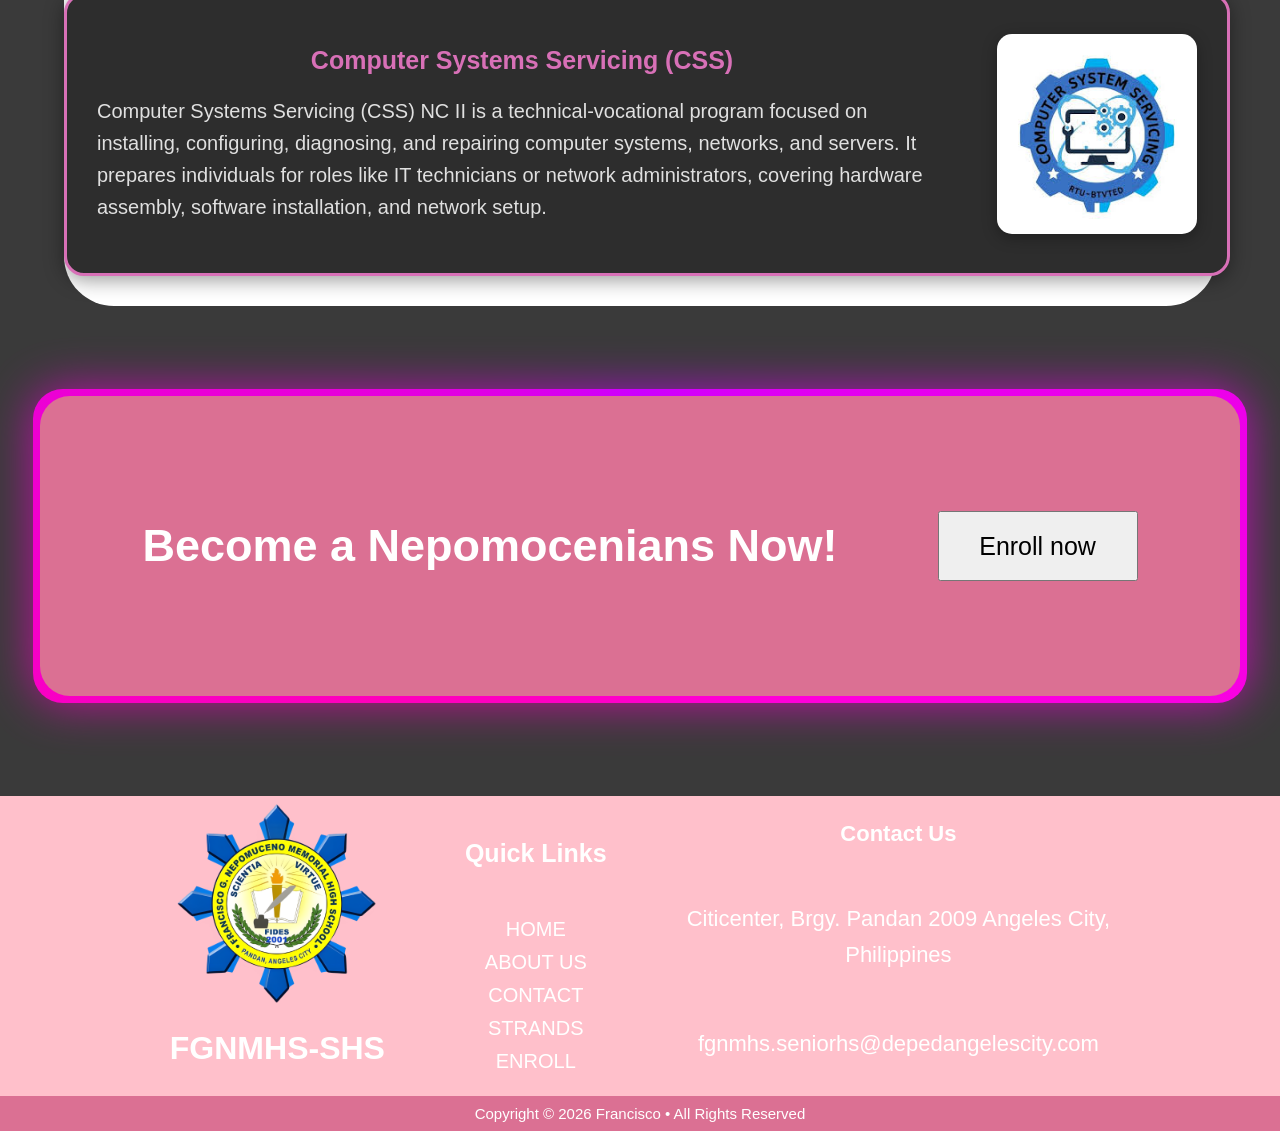
<file: nav, branch/STRANDS.html>
<!DOCTYPE html>
<html lang="en">
    <head>
        <title> STRANDS </title>
        <link href="STRANDS_CSS.css" rel="stylesheet">

    </head>

    <body>
        <nav id="navbar">
           <div>
              <a href="mainpage.html">
                <img id="logo" src="img-video/logo.png" alt="logo">
                <h2 id="school">Francisco G. Nepomoceno<br>Memorial High School</h2>
                <h1>SHS</h1>
              </a>
           </div>
           <div id="choices">
             <ul>
                <li><a href="mainpage.html">Home</a></li>
                <li><a href="about_us.html">About us</a></li>
                <li><a href="STRANDS.HTML">Strands</a></li>
                <li><a href="contacts.html">Contact</a></li>
                <li><a href="enrollment.html">Enroll</a></li>
             </ul>
           </div>
        </nav>
        
        <div id="top">
            <h1> STRANDS </h1>
        </div>

        <section>
            <div id="box-model"> 
                <div id="ACbg">
                    <div class="menu-wrapper">
                        <a href="#academic">
                        <p>Academic Track</p>
                        <img src="img-video/academic.png" class="trigger-img">
                        </a>
                    </div>
                    <div class="menu-wrapper">
                        <a href="#tech_pro">
                        <p>Technical Professional Track</p>
                        <img src="img-video/tech_pro.png" class="trigger-img">
                        </a>
                    </div>
                </div>
                
                <div id="strands">
                    <div id="academic">
                    <div class="section-title">ACADEMIC TRACK</div>
                    
                    <div class="strand-card">
                        <div>
                            <h2>STEM</h2>
                            <p>The STEM strand (Science, Technology, Engineering, and Mathematics) is a senior high school academic track focusing on advanced math, physics, biology, and chemistry to prepare students for technical careers. It develops analytical skills for fields like engineering, medicine, and computer science. Core subjects include calculus, physics, chemistry, and research.</p>
                        </div>
                        <img src="img-video/STEM.webp" alt="STEM picture">
                    </div>
                    
                    <div class="strand-card reverse">
                        <div>
                            <h2>Business & Entrepreneurship (BE)</h2>
                            <p>The Business and Entrepreneurship (BE) strand is a Senior High School academic track under the K-12 program designed to prepare students for college degrees in business, finance, and marketing. It builds foundations in financial literacy, management, and entrepreneurship through subjects like accounting, marketing, and economics.</p>
                        </div>
                        <img src="img-video/abmlogo.webp" alt="ABM logo">
                    </div>
                    
                    <div class="strand-card">
                        <div>
                            <h2>ASSH</h2>
                            <p>ASSH stands for Arts, Social Sciences, and Humanities, a specialized academic cluster/strand under the Strengthened Senior High School Program in the Philippines. It serves as an updated or alternative term for the traditional HUMSS strand, focusing on critical thinking in communication, literature, philosophy, and social issues.</p>
                        </div>
                        <img src="img-video/ASHH LOGO.jpg" alt="ASSH picture">
                    </div>
                    </div>
                    
                    <div id="tech_pro">
                    <div class="section-title">TECHNICAL-VOCATIONAL-LIVELIHOOD</div>
                    
                    <div class="strand-card reverse">
                        <div>
                            <h2>Computer Programming</h2>
                            <p>The Programming Strand (typically under the TVL-ICT track) provides high school students with foundational skills in software development, including coding in languages like Python, Java, and JavaScript. It features hands-on, project-based learning to prepare students for careers as programmers, developers, or IT specialists.</p>
                        </div>
                        <img src="img-video/programming.jpg" alt="programming picture">
                    </div>
                    
                    <div class="strand-card">
                        <div>
                            <h2>Events Management Services</h2>
                            <p>The Events Management Services (EMS) NC III strand in Senior High School is a Technical-Vocational-Livelihood (TVL) track under Home Economics, focusing on planning, organizing, and executing events. It prepares students for careers in the tourism and hospitality industry through hands-on training, covering event conceptualization, venue, logistics, marketing, and safety.</p>
                        </div>
                        <img src="img-video/events.avif" alt="events picture">
                    </div>
                    
                    <div class="section-title">GRADE 12</div>
                    
                    <div class="strand-card reverse">
                        <div>
                            <h2>Kitchen Operations / Cookery</h2>
                            <p>The Cookery strand in Senior High School is a Technical-Vocational-Livelihood (TVL) track under the Home Economics strand, designed to equip students with culinary skills, kitchen safety, and management abilities. It focuses on hands-on training for careers as chefs, cooks, or entrepreneurs, often resulting in a National Certificate (NC) II.</p>
                        </div>
                        <img src="img-video/cookery.jpg" alt="cookery picture">
                    </div>
                    
                    <div class="strand-card">
                        <div>
                            <h2>Computer Systems Servicing (CSS)</h2>
                            <p>Computer Systems Servicing (CSS) NC II is a technical-vocational program focused on installing, configuring, diagnosing, and repairing computer systems, networks, and servers. It prepares individuals for roles like IT technicians or network administrators, covering hardware assembly, software installation, and network setup.</p>
                        </div>
                        <img src="img-video/cssimg.png" alt="CSS picture">
                    </div>
                </div>
                </div>
            </section>
<div id="Nepomucenians">
<div id="divbox">
      <div id="BNepo">
        <h2>Become a Nepomocenians Now!</h2>
      </div>

      <div>
        <a href="enrollment.html">
        <button>Enroll now</button>
        </a>
      </div>
</div>
</div>
<footer>
<div id="bottom_header">
  <Div>
  <img src="img-video/logo.png">
  <H1>FGNMHS-SHS</H1>
  </Div>

  <div id="QL">
    <H3>Quick Links</h3>
    <a href="mainpage.html">HOME</a>
    <a href="about_us.html">ABOUT US</a>
    <a href="contacts.html">CONTACT</a>
    <a href="STRANDS.HTML">STRANDS</a>
    <a href="enrollment.html">ENROLL</a>
  </div>
  
  <div ID="CU">
    <H3>Contact Us</H3>
    <p>Citicenter, Brgy. Pandan 2009 Angeles City, <br>Philippines</p>
    <p>fgnmhs.seniorhs@depedangelescity.com</p>
    <div>
      <a href="https://www.facebook.com/shsfgnmhs">
      <i class="fa-brands fa-facebook"></i>
    </a>
    </div>
  </div>
</div>

<div id="end">
  <p>Copyright © 2026 Francisco • All Rights Reserved</p>
</div>
</footer>
    </body>
</html>
</file>
<file: nav, branch/enrollment_css.css>
*{
    margin: 0px;
    padding: 0%;
}

body{
    background-color: rgb(69, 68, 68);
}

p{
    color:white;
    font-family: Arial, Helvetica, sans-serif;
    font-size:22px;
    position: relative;
}

a{
    color: white;
    text-decoration: none;
}

h1{
    color: white;
    font-family: Arial, Helvetica, sans-serif;
    font-size: xx-large;
}

/*nav bar*/
a{
    color:white;
    text-decoration: none;
}

#logo{
    position: relative;
    height: 120px;
    top:10px;
    left: 60px;
    margin: 17px;
    z-index: 100;
}

nav{
    justify-content: space-between;
    z-index: 100;
    align-items: center;
    position: fixed;
    top: -10px;
    display: flex;
    height: 164px;
    width: 100%;
    background-color: rgba(128, 128, 128, 0.553);
    backdrop-filter: blur(5px);
    border-bottom: 8px solid rgb(216, 112, 183);
    box-shadow: -5px 7px 50px rgba(216, 112, 183, 0.534) ;
    transition: backdrop-filter ease-in-out 0.3s ,background-color ease-in-out 0.5s ,transform ease-in-out 0.3s, top 0.3s ease-in-out, box-shadow ease-in-out 0.5s;
}

nav:hover{
    background-color: rgba(128, 128, 128, 0.688);
    backdrop-filter: blur(10px);
    transform: scale(1.01);
    top: 0px;
    box-shadow: -5px 30px 50px rgb(216, 112, 183) ;
}

#school{
    color: rgb(255, 255, 255);
    text-align: justify;
    text-align-last: justify;
    font-family: Arial, Helvetica, sans-serif;
    font-size: x-large;
    position: absolute;
    top: 64px;
    left: 210px;
}

nav h1{
    position: absolute;
    scale: 1.8;
    top: 75px;
    left: 550px;
}

#choices ul{
  width: 800px;
  height: 50px;
  display: flex;
  list-style-type: none;
  padding:0;                
  margin-right: -50px;          
  align-items: center;       
  justify-content: center;   
  gap: 10px;     
  float: right;            
}

#choices ul li{
    position: relative;
    align-items: center;
    display: flex;
    justify-content: center;
    height: 50%;
    width: 80px;
    padding: 10px 15px;
    font-size: 18px;
    font-family:Arial, Helvetica, sans-serif ;
    color: white;
    transition: transform 0.3s ease-in-out;
    cursor: pointer;
}

#choices ul li:hover{
    transform: scale(1.1);
}

section{
    position: relative;
    top: 100px;
    width: 100%;
    height: 100%;
    display: flex;
    align-items: center;
    justify-content: center;
    gap: 200px;
}

header{
    display: flex;
    width: 100%;
    height: 650px;
    align-items:center;
    justify-content: center;
}

header H1{
    position: relative;
    top: 80px;
    font-size: 100px;
    padding:50px;
    border-radius: 30px;
    background-color: rgba(2, 104, 127, 0.441);
}

@property --angle{
    syntax: "<angle>";
    initial-value: 0deg;
    inherits: false;
}

header h1::after,header H1::before{
    content: '';
    position:absolute;
    height: 100%;
    width: 100%;
    border-radius: 20px;
    padding: 10px;
    top:50%;
    left: 50%;
    z-index: -1;
    background-image: conic-gradient(from var(--angle),rgb(204, 0, 255), rgb(255, 0, 221), rgb(255, 0, 187), rgb(204, 0, 255));
    animation: 3s spin linear infinite;
    translate:-50% -50%;
    filter: blur(1.3rem);
}

header h1::before{
    filter: blur(1.7rem);
    opacity: 0.8;
}

@keyframes spin{
    from{ --angle: 0deg; }
    to{ --angle: 360deg; }
}

header img{
    top:-120px;
    position: absolute;
    right:0;
    bottom:0;
    filter: brightness(50%);
    height: 100%;
    z-index: -2;
}

#bgimage::after, #bgimage::before{
    content: '';
    position:absolute;
    height: 100%;
    width: 100%;
    top: 240px;
    left: 50%;
    translate:-50% -50%;
    z-index: -3;
    padding: 7px;
    background-image: conic-gradient(from var(--angle),rgb(204, 0, 255), rgb(255, 0, 221), rgb(255, 0, 187), rgb(204, 0, 255));
    animation: 3s spin linear infinite;
}

#bgimage::before{
    filter: blur(2rem);
}


section a img{
    position: relative;
    width: 500px;
    border-radius: 10px;
}

section a{
    position: relative;
    display: flex;
    flex-direction: column;
    align-items: center;
    justify-content: center;
    transition: 0.3s;
    transition-timing-function: easy-in-out;
    animation: trans linear;
    animation-timeline: view();
    animation-range: entry 0 cover 30%;
}

section h2{
    font-size: 40px;
    font-family: Arial, Helvetica, sans-serif;
    background-color: pink;
    padding: 10px;
    border-radius: 10px;
    top: 270px;
    position: absolute;
}

section h2::after,section H2::before{
    content: '';
    position:absolute;
    height: 100%;
    width: 100%;
    border-radius: 20px;
    padding: 10px;
    top:50%;
    left: 50%;
    z-index: -1;
    background-image: conic-gradient(from var(--angle),rgb(204, 0, 255), rgb(255, 0, 221), rgb(255, 0, 187), rgb(204, 0, 255));
    animation: 3s spin linear infinite;
    translate:-50% -50%;
}

section a::after,section a::before{
    content: '';
    position:absolute;
    height: 100%;
    width: 100%;
    z-index: -1;
    border-radius: 30px;
    padding: 10px;
    background-image: conic-gradient(from var(--angle),rgb(204, 0, 255), rgb(255, 0, 221), rgb(255, 0, 187), rgb(204, 0, 255));
    animation: 3s spin linear infinite;
    translate:-50% -50%;
    top:50%;
    left: 50%;
    transition: 0.3s;
    transition-timing-function: easy-in-out;
}

section a:hover::before{
    filter: blur(1.7rem);
    opacity: 0.8;
}

section a:hover{
    transform: scale(1.1);
}

/*bottom header*/
#QL a{
    font-size: 20px;
    padding: 5px;
    font-family: Arial, Helvetica, sans-serif;
    color: white;
}

#QL H3{
    font-size: 25px;
    padding-bottom: 20px;
    font-family: Arial, Helvetica, sans-serif;
    color: white;
}

#CU h3, i, p{
    font-size: 22px;
    color: white;
    font-family: Arial, Helvetica, sans-serif;
}

#CU{
    display:flex;
    flex-direction: column;
    gap:10px;
}

#bottom_header{
    background-color: pink;
    width: 100%;
    height: 300px;
    position: relative;
    top: 300px;
    display: flex;
    align-items:center;
    justify-content: center;
    gap: 80px;
}

#bottom_header img{
    width: 200px;
}

#QL{
    display: flex;
    flex-direction: column;
}

#end{
    display: flex;
    position: relative;
    top: 300px;
    align-items: center;
    justify-content: center;
    background-color: palevioletred;
    height: 35px;
}

#end p{
    font-size:15px;
}

/* ==================== FORM STYLES ==================== */

#forms-container {
    position: relative;
    top: 150px;
    width: 90%;
    max-width: 1200px;
    margin: 0 auto 100px;
    scroll-margin-top: 170px;
}

.form-wrapper {
    margin-top:200px;
    background: white;
    border-radius: 15px;
    padding: 30px;
    box-shadow: 0 10px 40px rgba(0,0,0,0.3);
}

.form-header {
    text-align: center;
    position: relative;
    margin-bottom: 20px;
}

.form-header h2 {
    color: #333;
    font-family: Arial, Helvetica, sans-serif;
    font-size: 24px;
    margin-bottom: 5px;
}

.form-note {
    color: #666;
    font-size: 12px;
    font-style: italic;
}

.close-btn {
    position: absolute;
    top: -10px;
    right: -10px;
    background: #ff4444;
    color: white;
    border: none;
    width: 35px;
    height: 35px;
    border-radius: 50%;
    font-size: 24px;
    cursor: pointer;
    transition: background 0.3s;
}

.close-btn:hover {
    background: #cc0000;
}

.instructions {
    background: #fff3cd;
    border: 1px solid #ffc107;
    border-radius: 8px;
    padding: 15px;
    margin-bottom: 20px;
}

.instructions p {
    color: #856404;
    font-size: 14px;
    font-style: italic;
}

.form-section {
    background: #f8f9fa;
    border-radius: 10px;
    padding: 20px;
    margin-bottom: 20px;
}

.form-section h3 {
    color: #333;
    font-family: Arial, Helvetica, sans-serif;
    font-size: 16px;
    border-bottom: 2px solid rgb(216, 112, 183);
    padding-bottom: 10px;
    margin-bottom: 15px;
}

.form-row {
    display: flex;
    gap: 20px;
    margin-bottom: 15px;
    flex-wrap: wrap;
}

.form-row.two-col .form-group {
    flex: 1;
    min-width: 300px;
}

.form-row.three-col .form-group {
    flex: 1;
    min-width: 200px;
}

.form-row.four-col .form-group {
    flex: 1;
    min-width: 150px;
}

.form-row.inner {
    margin-bottom: 0;
}

.form-group {
    flex: 1;
    min-width: 250px;
}

.form-group label {
    display: block;
    color: #333;
    font-family: Arial, Helvetica, sans-serif;
    font-size: 14px;
    font-weight: bold;
    margin-bottom: 5px;
}

.form-group input[type="text"],
.form-group input[type="date"],
.form-group input[type="number"],
.form-group input[type="tel"] {
    width: 100%;
    padding: 10px;
    border: 1px solid #ccc;
    border-radius: 5px;
    font-size: 14px;
    font-family: Arial, Helvetica, sans-serif;
    box-sizing: border-box;
}

.form-group input:focus {
    outline: none;
    border-color: rgb(216, 112, 183);
    box-shadow: 0 0 5px rgba(216, 112, 183, 0.3);
}

.form-group small {
    display: block;
    color: #666;
    font-size: 12px;
    margin-top: 5px;
}

.name-row {
    display: flex;
    gap: 10px;
    margin-bottom: 15px;
}

.name-row input {
    flex: 1;
    padding: 10px;
    border: 1px solid #ccc;
    border-radius: 5px;
    font-size: 14px;
}

.name-row.four-col input {
    flex: 1;
}

.address-row {
    display: flex;
    gap: 10px;
    margin-bottom: 10px;
}

.address-row input {
    flex: 1;
    padding: 10px;
    border: 1px solid #ccc;
    border-radius: 5px;
    font-size: 14px;
}

.address-row.six-col {
    flex-wrap: wrap;
}

.address-row.six-col input {
    flex: 1;
    min-width: 150px;
}

.radio-group {
    display: flex;
    gap: 15px;
    flex-wrap: wrap;
    margin-top: 5px;
}

.radio-group label {
    display: flex;
    align-items: center;
    gap: 5px;
    font-weight: normal;
    cursor: pointer;
}

.radio-group input[type="radio"] {
    width: 18px;
    height: 18px;
    accent-color: rgb(216, 112, 183);
}

.checkbox-label {
    display: flex;
    align-items: flex-start;
    gap: 8px;
    color: #333;
    font-family: Arial, Helvetica, sans-serif;
    font-size: 14px;
    cursor: pointer;
    margin-top: 5px;
}

.checkbox-label input[type="checkbox"] {
    width: 18px;
    height: 18px;
    accent-color: rgb(216, 112, 183);
    margin-top: 2px;
}

.inline-input {
    width: 200px !important;
    margin-left: 10px;
}

.short-input {
    width: 150px !important;
}

.conditional-input {
    width: 300px !important;
    margin-top: 10px;
}

.checkbox-grid {
    display: grid;
    grid-template-columns: repeat(auto-fit, minmax(280px, 1fr));
    gap: 10px;
    margin-top: 10px;
}

.checkbox-grid label {
    display: flex;
    align-items: center;
    gap: 8px;
    color: #333;
    font-family: Arial, Helvetica, sans-serif;
    font-size: 13px;
    cursor: pointer;
}

.checkbox-grid input[type="checkbox"] {
    width: 16px;
    height: 16px;
    accent-color: rgb(216, 112, 183);
}

.sub-note {
    color: #666;
    font-size: 12px;
    font-style: italic;
    margin: 10px 0;
}

.sub-label {
    display: block;
    color: #333;
    font-family: Arial, Helvetica, sans-serif;
    font-size: 14px;
    font-weight: bold;
    margin: 15px 0 10px;
}

.conditional-section {
    margin-top: 15px;
    padding: 15px;
    background: #fff;
    border-radius: 8px;
    display: none;
}

.conditional-grid {
    display: grid;
    grid-template-columns: repeat(auto-fit, minmax(250px, 1fr));
    gap: 15px;
    margin-top: 15px;
    display: none;
}

.conditional-address {
    margin-top: 15px;
    display: none;
}

.cert-text {
    color: #333;
    font-size: 14px;
    line-height: 1.6;
    margin-bottom: 15px;
}

.form-buttons {
    display: flex;
    gap: 15px;
    justify-content: center;
    margin-top: 30px;
}

.btn-submit, .btn-print {
    padding: 12px 30px;
    font-size: 16px;
    font-family: Arial, Helvetica, sans-serif;
    border: none;
    border-radius: 8px;
    cursor: pointer;
    transition: all 0.3s;
}

.btn-submit {
    background: rgb(216, 112, 183);
    color: white;
}

.btn-submit:hover {
    background: rgb(180, 80, 150);
    transform: scale(1.05);
}

.btn-print {
    background: #6c757d;
    color: white;
}

.btn-print:hover {
    background: #545b62;
    transform: scale(1.05);
}

/* Success Message */
.success-message {
    background: #d4edda;
    color: #155724;
    padding: 15px;
    border-radius: 8px;
    text-align: center;
    margin-top: 20px;
    font-family: Arial, Helvetica, sans-serif;
}

/* Print Styles */
@media print {
    nav, header, section#options, footer, .close-btn, .form-buttons {
        display: none !important;
    }
    
    #forms-container {
        position: static;
        width: 100%;
        top: 0;
    }
    
    .form-wrapper {
        display: block !important;
        box-shadow: none;
        padding: 20px;
    }
    
    .form-section {
        break-inside: avoid;
        page-break-inside: avoid;
    }
}

/* Responsive */
@media (max-width: 768px) {
    section {
        flex-direction: column;
        gap: 50px;
    }
    
    section a img {
        width: 300px;
    }
    
    .form-row {
        flex-direction: column;
    }
    
    .name-row {
        flex-direction: column;
    }
    
    .address-row {
        flex-direction: column;
    }
    
    .inline-input {
        width: 100% !important;
        margin-left: 0;
        margin-top: 10px;
    }
    
    .checkbox-grid {
        grid-template-columns: 1fr;
    }
}

/*animation*/
@keyframes spin{
    from{
        --angle: 0deg;
    }
    to{
        --angle: 360deg;
    }
}

@keyframes appear{
    from{
        opacity: 0;
        scale: 0.5;
    }
    to{
        opacity: 1;
        scale: 1;
    }

}


@keyframes trans{
    from{
        opacity: 0;
        transform: translate(-100px);
    }
    to{
        opacity: 1;
        transform: translate(0px);
    }
}
</file>
<file: nav, branch/STRANDS_CSS.css>
html{
     scroll-behavior: smooth;
}

button{
    height: 70px;
    width: 200px;
    font-size: 25px;
}

/*nav bar*/

a{
    color:white;
    text-decoration: none;
}

#logo{
    position: relative;
    height: 120px;
    top:10px;
    left: 60px;
    margin: 17px;
    z-index: 100;
}

nav{
    justify-content: space-between;
    z-index: 100;
    align-items: center;
    position: fixed;
    top: -10px;
    display: flex;
    height: 164px;
    width: 100%;
    background-color: rgba(128, 128, 128, 0.553);
    backdrop-filter: blur(5px);
    border-bottom: 8px solid rgb(216, 112, 183);
    box-shadow: -5px 7px 50px rgba(216, 112, 183, 0.534) ;
    transition: backdrop-filter ease-in-out 0.3s ,background-color ease-in-out 0.5s ,transform ease-in-out 0.3s, top 0.3s ease-in-out, box-shadow ease-in-out 0.5s;
}

nav:hover{
    background-color: rgba(128, 128, 128, 0.688);
    backdrop-filter: blur(10px);
    transform: scale(1.01);
    top: 0px;
    box-shadow: -5px 30px 50px rgb(216, 112, 183) ;
}

#school{
    color: rgb(255, 255, 255);
    text-align: justify;
    text-align-last: justify;
    font-family: Arial, Helvetica, sans-serif;
    font-size: x-large;
    position: absolute;
    top: 44px;
    left: 210px;
}

nav h1{
    position: absolute;
    scale: 1.8;
    top: 54px;
    left: 550px;
}

#choices ul{
  width: 800px;
  height: 50px;
  display: flex;
  list-style-type: none;
  padding:0;                
  margin-right: -50px;          
  align-items: center;       
  justify-content: center;   
  gap: 10px;     
  float: right;            
}

#choices ul li{
    position: relative;
    align-items: center;
    display: flex;
    justify-content: center;
    height: 50%;
    width: 80px;
    padding: 10px 15px;
    font-size: 18px;
    font-family:Arial, Helvetica, sans-serif ;
    color: white;
    transition: transform 0.3s ease-in-out;
    cursor: pointer;
}

#choices ul li:hover{
    transform: scale(1.1);
}

#choices ul li::after{
    content: "";
    position: absolute;
    bottom: 0px;
    height: 3px;
    width: 100%;
    left: 0;
    background-color: rgb(216, 112, 183);
    transition: 0.3s;
    transition-timing-function: easy-in-out;
    transform: scaleX(0)
}
#choices ul li:hover::after
{
    transform: scaleX(1)}


section{
    position: relative;
    min-height: 100vh;
    top: 0;
    z-index: 1;
    display: flex;
    flex-direction: column;
    align-items: center;
    padding-bottom: 50px;
}

#ACbg p{
    margin: 10px;
    padding: 15px 25px;
    border-radius: 10px;
    font-size: 18px;
    background: linear-gradient(135deg, #d870b7, #c71585);
    color: white;
    font-family: Arial, Helvetica, sans-serif;
    font-weight: bold;
    box-shadow: 0 4px 15px rgba(216, 112, 183, 0.4);
}

#ACbg{
    display: flex;
    position: relative;
    top: 0;
    width: 100%;
    height: 280px;
    gap: 100px;
    margin-bottom: 80px;
    align-items: center;
    justify-content: center;
}

.trigger-img {
    border-radius: 20px;
    background: linear-gradient(135deg, #d870b7, #c71585);
    height: 280px;
    cursor: pointer;
    transition: transform 0.3s, box-shadow 0.3s;
    box-shadow: 0 4px 15px rgba(216, 112, 183, 0.4);
}

.trigger-img:hover {
    transform: scale(1.05);
    box-shadow: 0 8px 25px rgba(216, 112, 183, 0.6);
}

p{
    font-size: 16px;
    font-family: Arial, Helvetica, sans-serif;
    line-height: 1.6;
}

body {
    margin: 0;
    font-family: Arial, sans-serif;
    background-color: #3a3a3a;
    color: white;
    text-align: center;
}

#top {
    background: linear-gradient(135deg, #d870b7, #c71585);
    color: white;
    padding: 20px;
    text-align: center;
    margin-top: 180px;
    margin-bottom: 50px;
    box-shadow: 0 4px 15px rgba(0, 0, 0, 0.3);
}

#top h1 {
    margin: 0;
    font-size: 36px;
    font-family: Arial, Helvetica, sans-serif;
    text-transform: uppercase;
    letter-spacing: 3px;
}

h1 a {
    color: white;
    text-decoration: none;
    padding: 0;
    margin: 0 0.5em;
    border-radius: 5px;
}

#box-model {
    width: 90%;
    max-width: 1250px;
    padding: 40px 30px;
    background-color: transparent;
    text-align: center;
    font-family: Arial, Helvetica, sans-serif;
    min-height: auto;
    display: flex;
    flex-direction: column;
    align-items: center;
    gap: 40px;
}

#h1 {
    border: 10px solid #363636d8;
}

#strands{
    position: relative;
    width: 100%;
}

/* Section title bars */
.section-title {
    background: linear-gradient(135deg, #d870b7, #c71585);
    color: white;
    padding: 15px 40px;
    margin: 30px auto;
    display: inline-block;
    border-radius: 30px;
    font-size: 24px;
    font-family: Arial, Helvetica, sans-serif;
    text-transform: uppercase;
    letter-spacing: 2px;
    box-shadow: 0 4px 15px rgba(216, 112, 183, 0.4);
}

/* Strand cards */
.strand-card {
    display: flex;
    justify-content: center;
    align-items: center;
    width: 100%;
    max-width: 1100px;
    gap: 50px;
    margin: 30px auto;
    padding: 30px;
    background-color: #2d2d2d;
    border: 3px solid #d870b7;
    border-radius: 20px;
    box-shadow: 0 4px 20px rgba(0, 0, 0, 0.4);
    animation: appear linear;
    animation-timeline: view();
    animation-range: entry 0 cover 30%;
}

.strand-card img {
    height: 200px;
    width: auto;
    border-radius: 15px;
    box-shadow: 0 4px 15px rgba(0, 0, 0, 0.3);
}

.strand-card p {
    flex: 1;
    text-align: left;
    color: #e0e0e0;
    font-size: 20px;
}

.strand-card h2 {
    color: #d870b7;
    font-family: Arial, Helvetica, sans-serif;
    margin-bottom: 15px;
    font-size: 25px;
}

/* Alternate layout for even cards */
.strand-card.reverse {
    flex-direction: row-reverse;
}

img{
    height: 250px;
}

/* Footer */

#Nepomucenians{
    width: 100%;
    display: flex;
    position: relative;
    align-items: center;
    justify-content: center;
    animation: trans linear;
    animation-timeline: view();
    animation-range: entry 0;
}

#BNepo{
    font-size: 30px;
    font-family: Arial, Helvetica, sans-serif;
    color: white;
}

#divbox{
    width: 1200px;
    height: 300px;
    background-color: palevioletred; ;
    position: relative;
    display: flex;
    border-radius: 30px;
    align-items: center;
    justify-content: center;
    gap: 100px;
    
    
}

@property --angle{
    syntax: "<angle>";
    initial-value: 0deg;
    inherits: false;
}

#divbox::after, #divbox::before{
    content: '';
    position:absolute;
    height: 100%;
    width: 100%;
    z-index: -99;
    border-radius: 30px;
    padding: 7px;
    background-image: conic-gradient(from var(--angle),rgb(204, 0, 255), rgb(255, 0, 221), rgb(255, 0, 187), rgb(204, 0, 255));
    animation: 3s spin linear infinite;
}

#divbox::before{
    filter: blur(1.5rem);
    opacity: 0.7;
}

@keyframes spin{
    from{
        --angle: 0deg;
    }
    to{
        --angle: 360deg;
    }
}

/*bottom header*/

#QL a{
    font-size: 20px;
    padding: 5px;
    font-family: Arial, Helvetica, sans-serif;
    color: white;
} 

#QL H3{
    font-size: 25px;
    padding-bottom: 20px;
    font-family: Arial, Helvetica, sans-serif;
    color: white;
}

#CU h3, i, p{
    font-size: 22px;
    color: white;
    font-family: Arial, Helvetica, sans-serif;
}

#CU{
    display:flex;
    flex-direction: column;
    gap:10px;
}

#bottom_header{
    background-color: pink;
    width: 100%;
    height: 300px;
    position: relative;
    top: 100px;
    display: flex;
    align-items:center ;
    justify-content: center ;
    gap: 80px;
}

#bottom_header img{
    height: 200px;
}

#QL{
    display: flex;
    flex-direction: column;
}

#end{
    display: flex;
    position: relative;
    top: 100px;
    align-items: center;
    justify-content: center;
    background-color: palevioletred;
    height: 35px;
}

#end p{
     font-size:15px ;
}

#academic, #tech_pro{
display: inline-block;
background-color: white;
width: 100%;
border-radius: 50px;
scroll-margin-top: 150px;
}

#tech_pro{
    margin-top: 50px;
}

@keyframes appear{
    from{
        opacity: 0;
        scale: 0.5;
    }
    to{
        opacity: 1;
        scale: 1;
    }

}

@keyframes trans{
    from{
        opacity: 0;
        transform: translate(-100px);
    }
    to{
        opacity: 1;
        transform: translate(0px);
    }

}

/* Responsive */
@media (max-width: 768px) {
    .strand-card, .strand-card.reverse {
        flex-direction: column;
        gap: 20px;
    }
    
    .strand-card p {
        text-align: center;
    }
    
    #choices ul {
        display: none;
    }
    
    nav h1 {
        left: 200px;
    }
}
</file>
